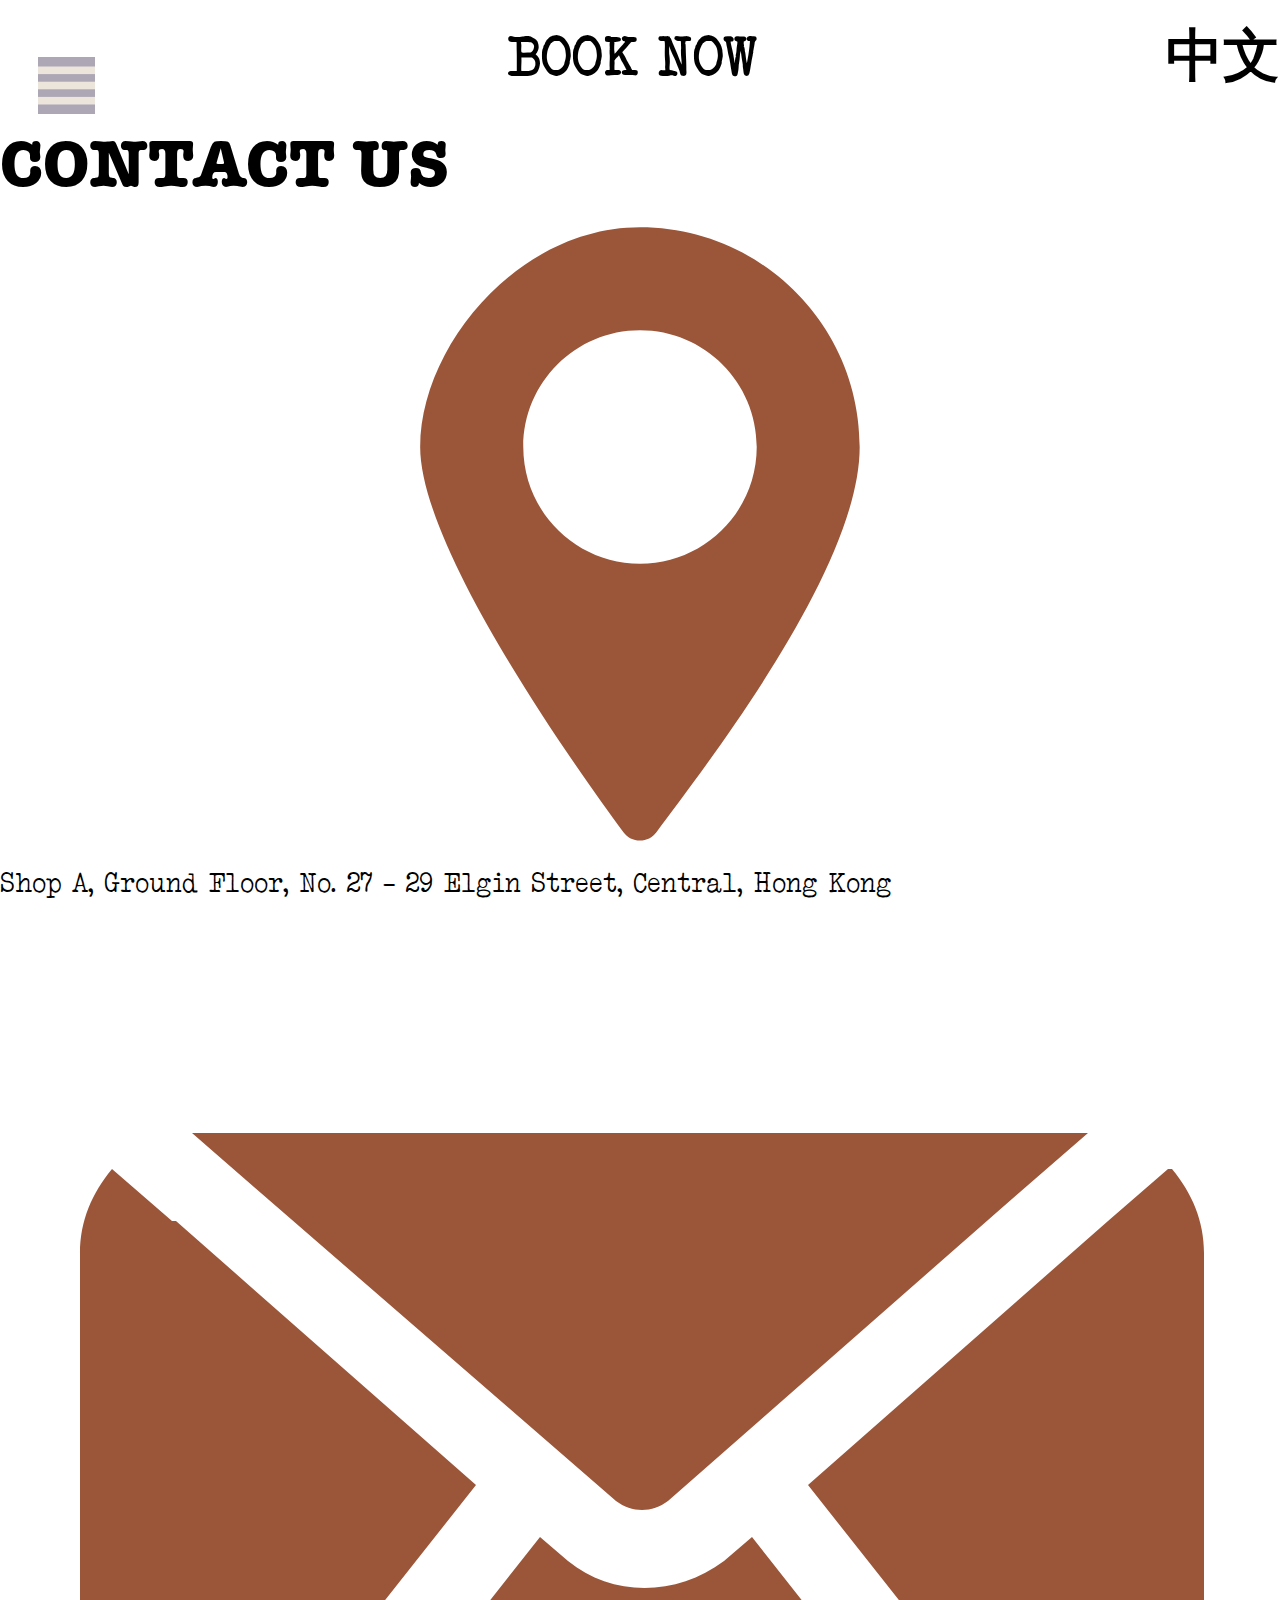
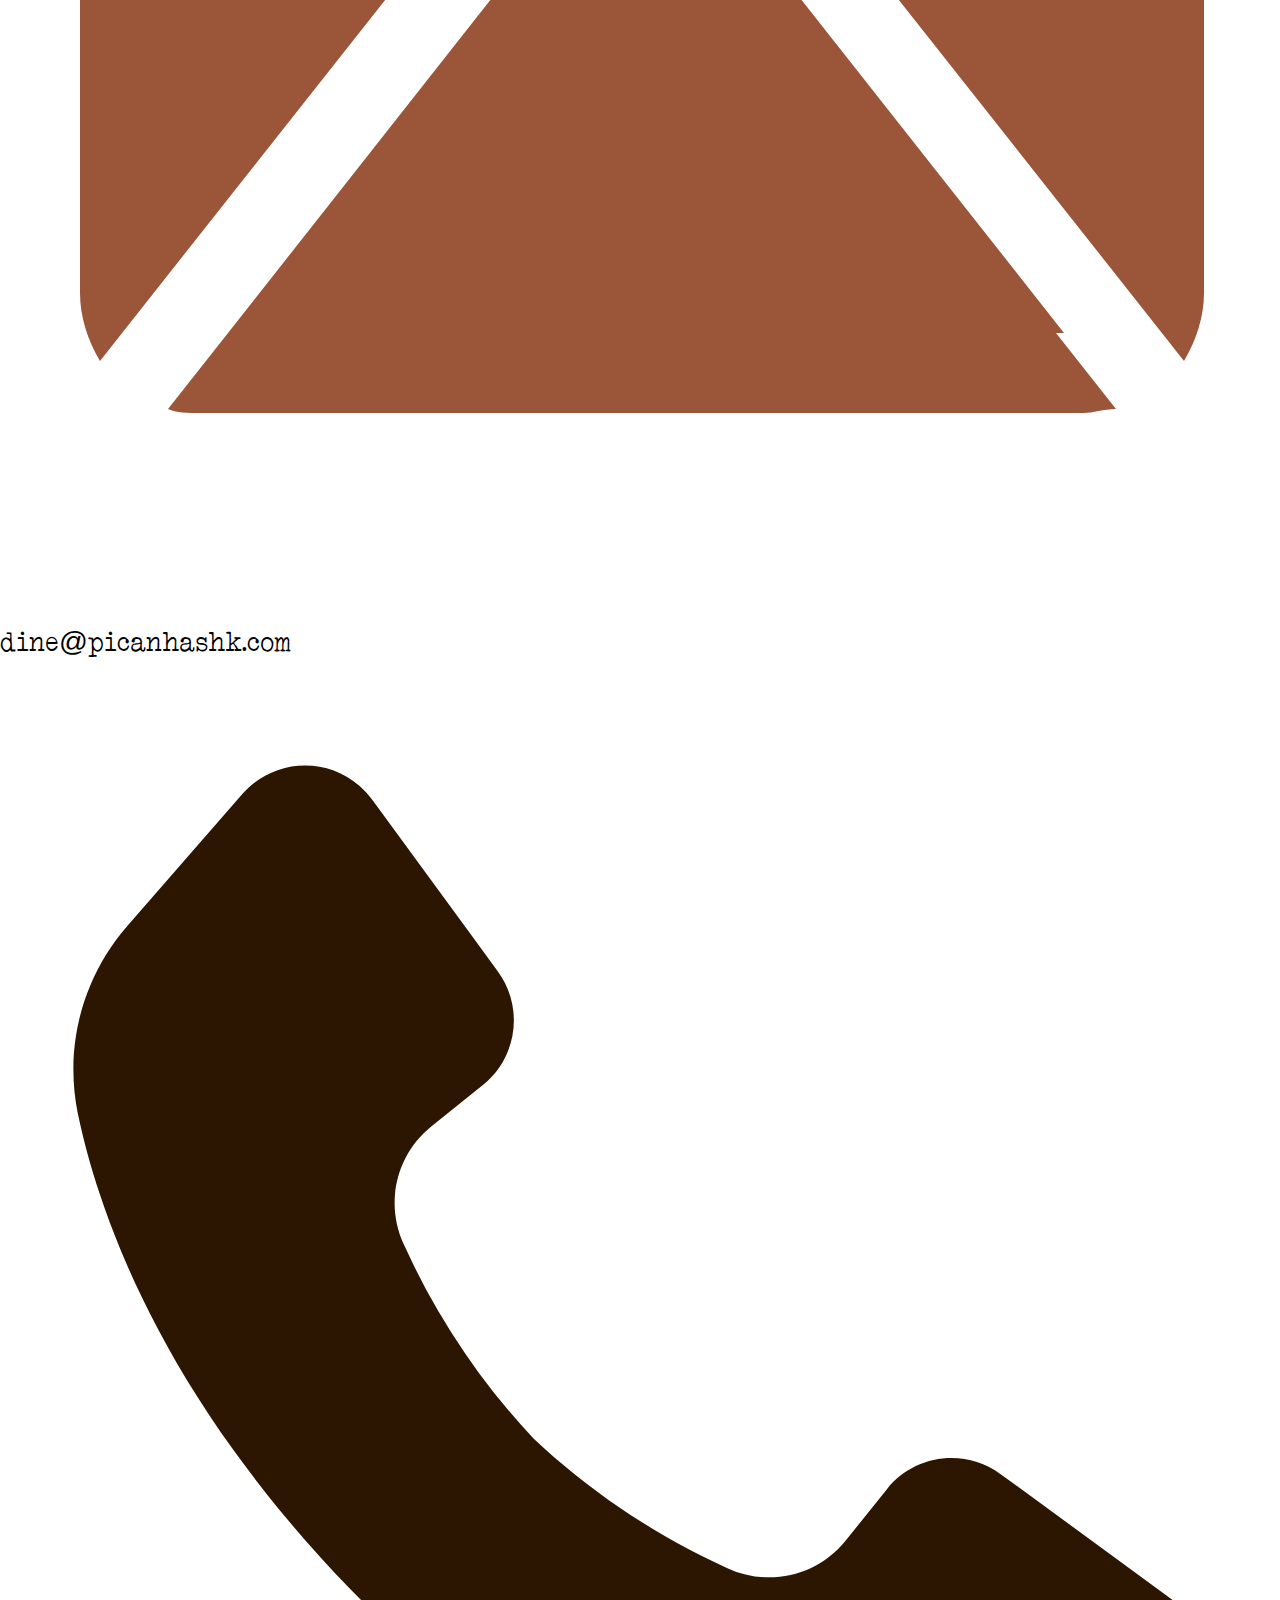
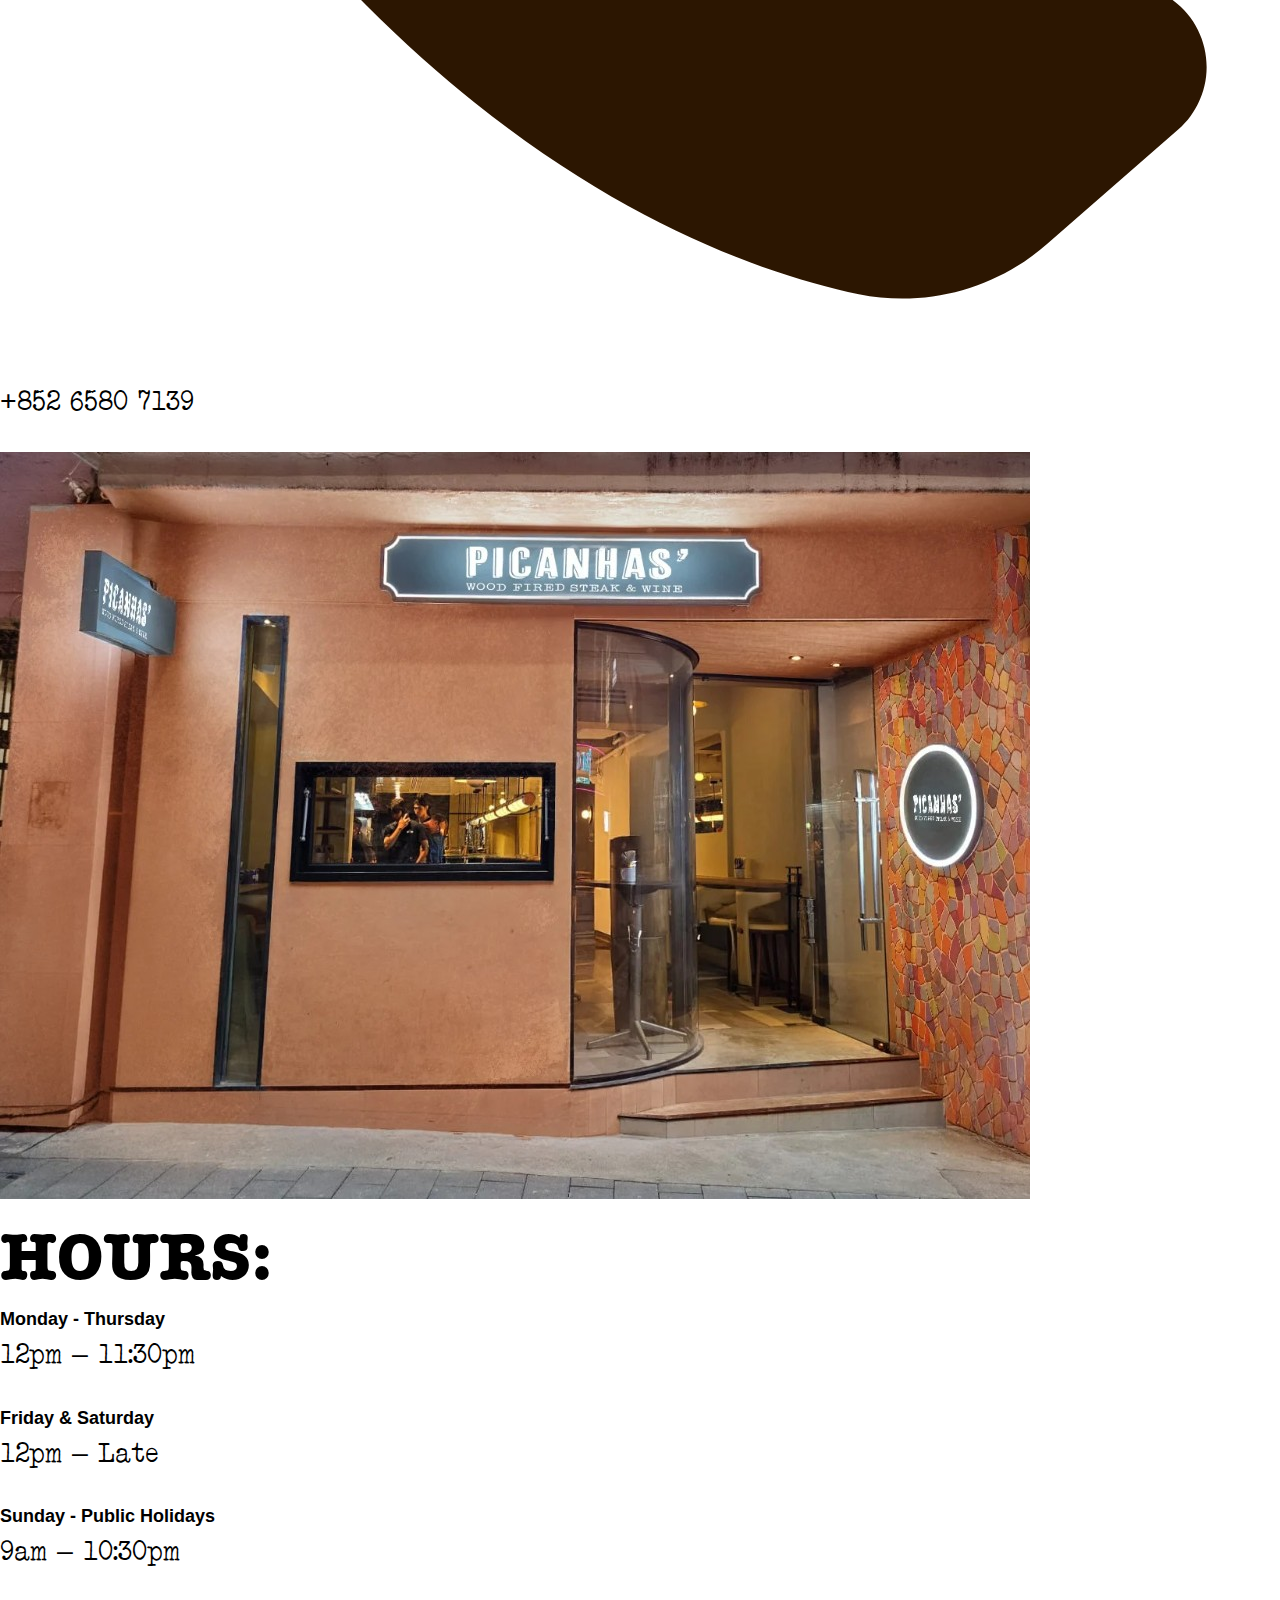
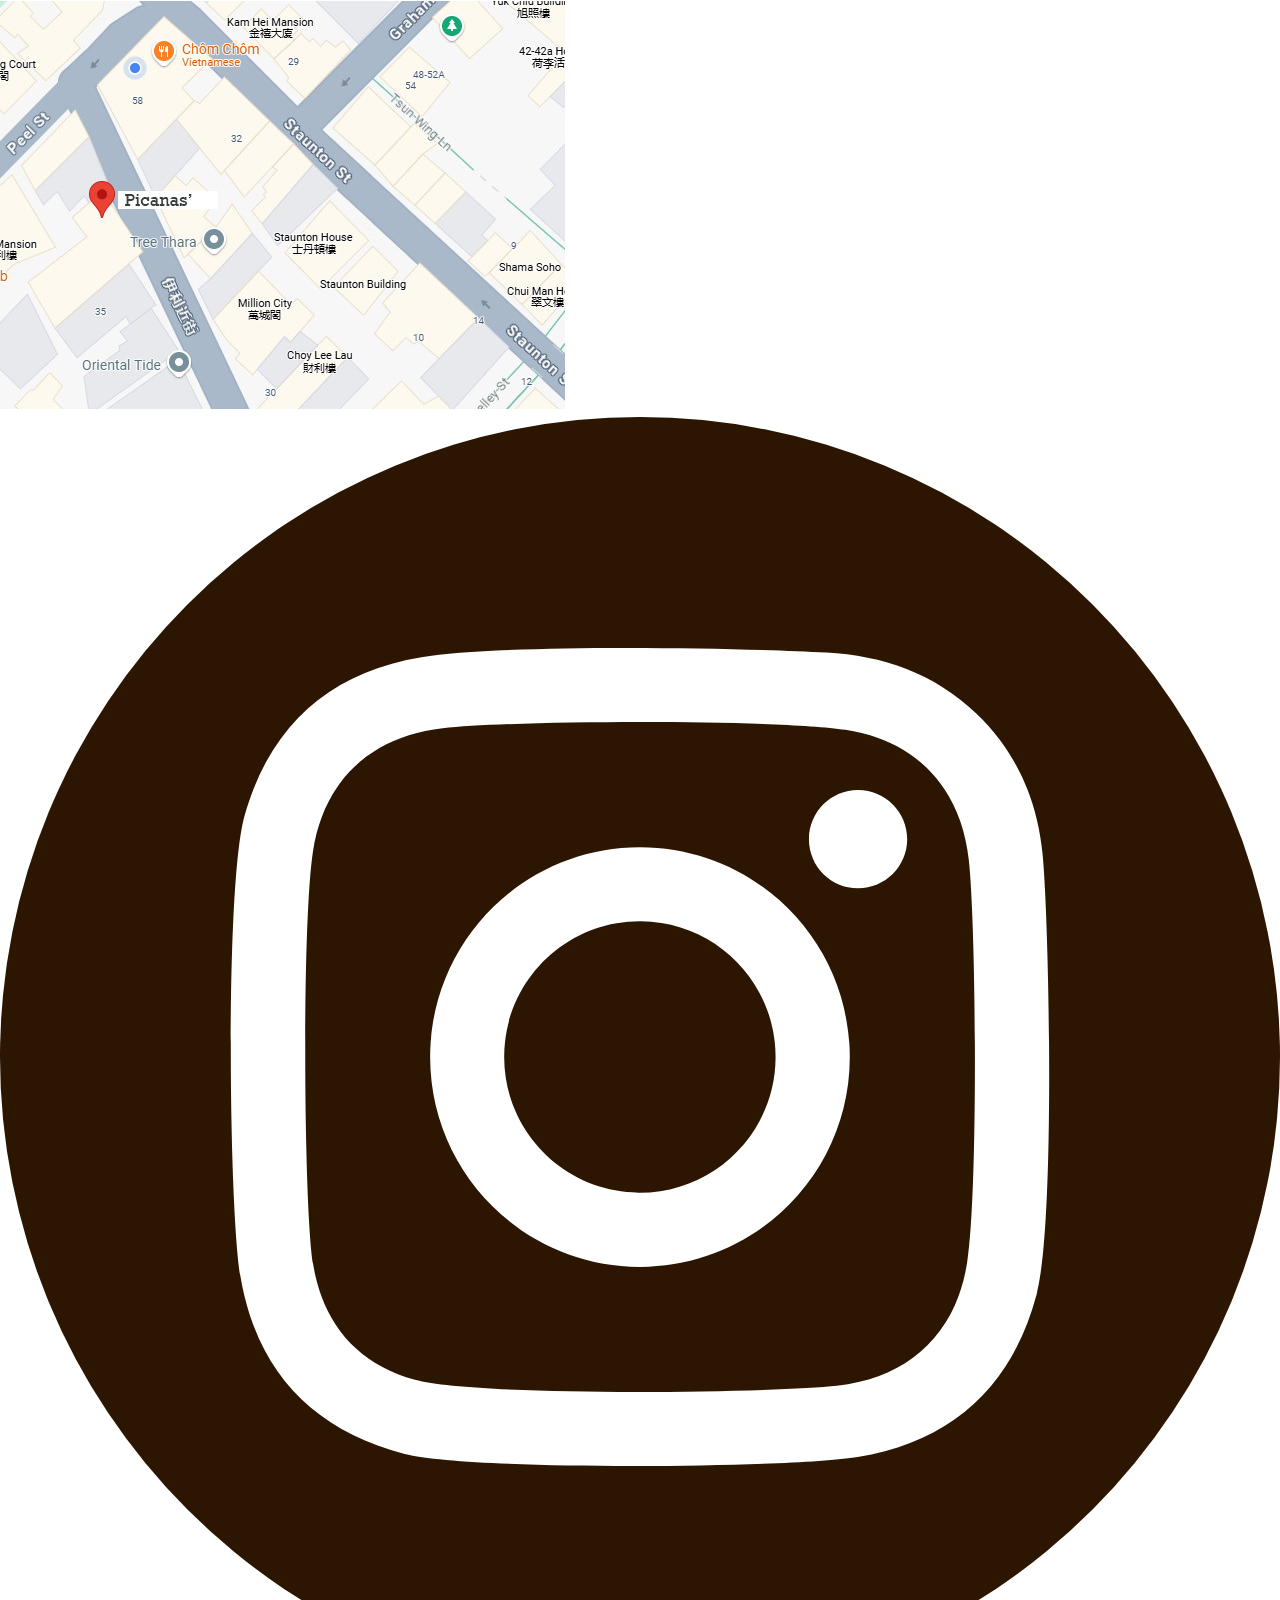
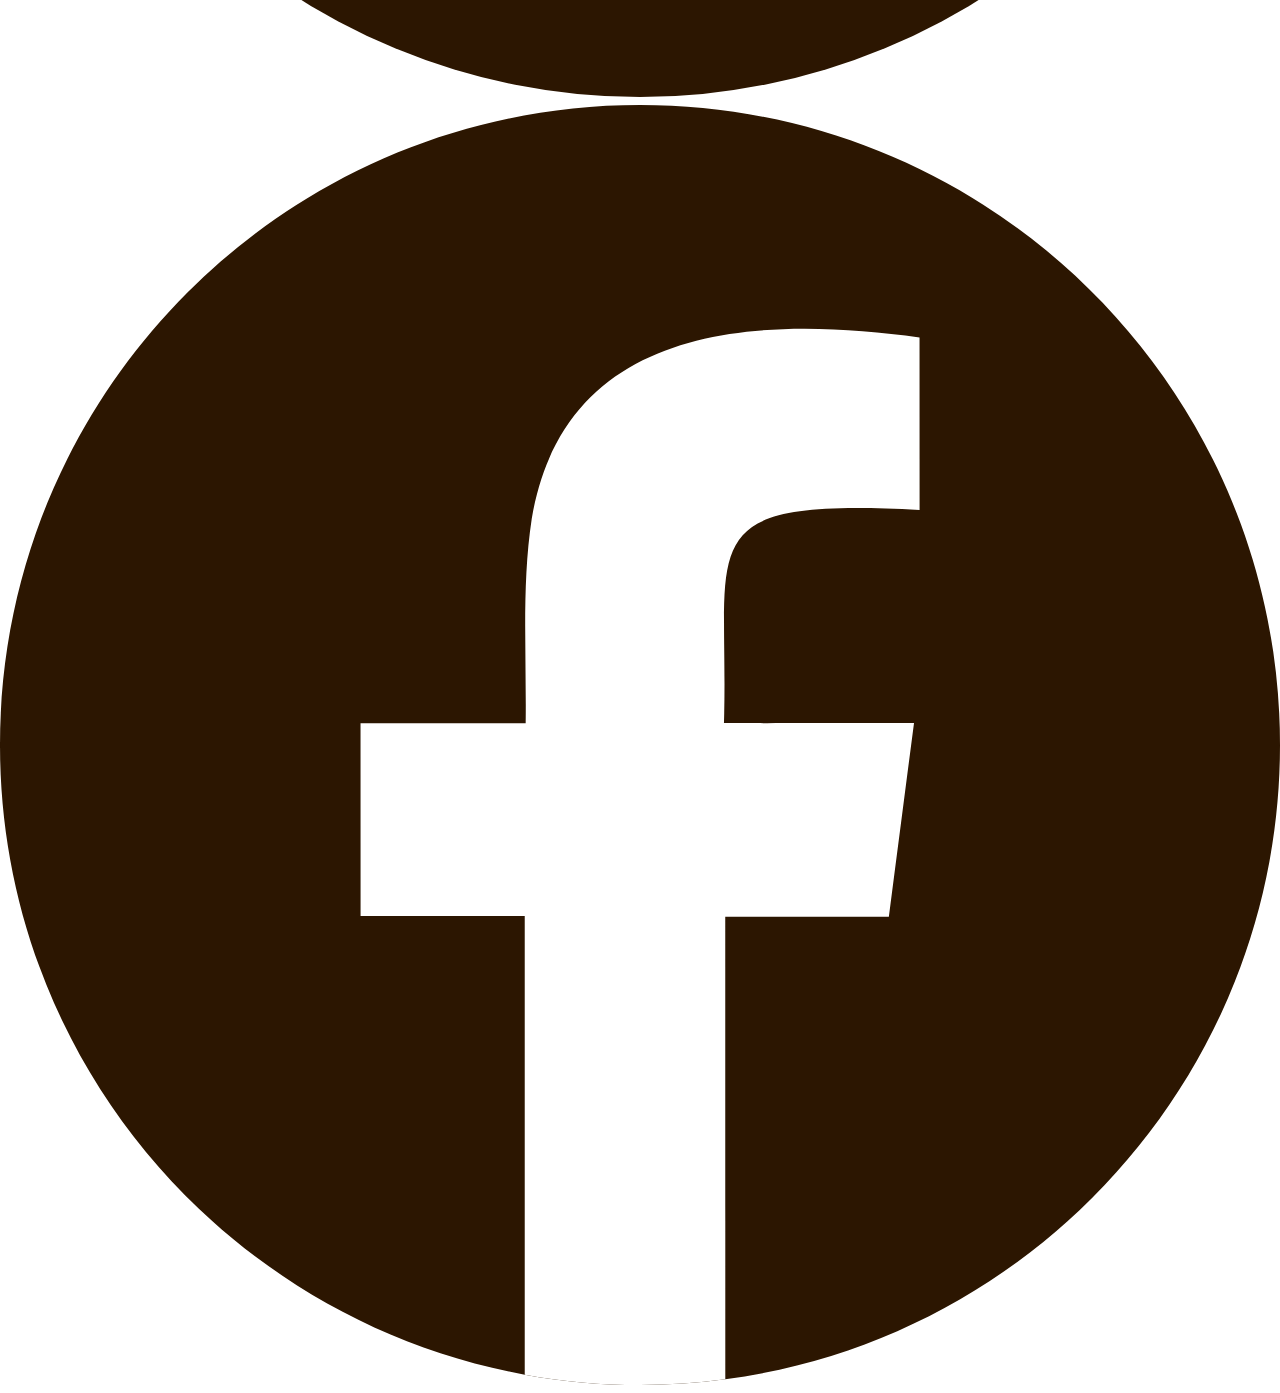
<file: contact_us.html>
<!DOCTYPE html>
<html lang="en">
	<head>
		<meta charset="UTF-8" />
		<meta name="viewport" content="width=device-width, initial-scale=1.0" />
		<title>PicanhasHK</title>
		<link rel="stylesheet" href="reset.css" />
		<link rel="stylesheet" href="dropdown.css" />
		<link rel="stylesheet" href="index.css" />
	</head>

	<body class="background-brown">
		<main>
			<header>
				<article class="dropdown-container">
					<div class="dropdown" id="dropdown">
						<div class="hamburger" id="hamburger">
							<svg xmlns="http://www.w3.org/2000/svg" width="100%" height="100%" viewBox="0 0 30 20">
								<rect width="30" height="4" fill="#ece5db" />
								<rect y="8" width="30" height="4" fill="#ece5db" />
								<rect y="16" width="30" height="4" fill="#ece5db" />
							</svg>
						</div>

						<div class="cross" id="cross">
							<svg xmlns="http://www.w3.org/2000/svg" width="100%" height="100%" viewBox="0 0 30 30">
								<line x1="5" y1="5" x2="25" y2="25" stroke="#ece5db" stroke-width="4" />
								<line x1="25" y1="5" x2="5" y2="25" stroke="#ece5db" stroke-width="4" />
							</svg>
						</div>
					</div>

					<div class="dropdown-title" id="dropdown-title">
						<a href="https://book.bistrochat.com/picanhas">
							<h2 data-localize="book_now_main">BOOK NOW</h2>
						</a>
					</div>

					<div>
						<div class="lang-icon">
							<div id="toggle" class="lang-toggle">
								<h2><span id="langSelector"> 中文 </span></h2>
							</div>
						</div>
					</div>
				</article>

				<nav class="dropdown-content dropdown-colour background-brown-two" id="dropdown-content">
					<div>
						<a href="index.html"><h4 data-localize="home">HOME</h4></a>
					</div>
					<div>
						<a href="about_us.html"><h4 data-localize="about_us">ABOUT US</h4></a>
					</div>
					<div>
						<a href="promotions.html"><h4 data-localize="promotions">PROMOTIONS</h4></a>
					</div>
					<div>
						<a href="menu.html"><h4 data-localize="menu">MENU</h4></a>
					</div>
					<div>
						<a href="gallery.html"><h4 data-localize="gallery">GALLERY</h4></a>
					</div>
					<div>
						<a href="https://book.bistrochat.com/picanhas"><h4 data-localize="book_now">BOOK NOW</h4></a>
					</div>

					<!-- <div>
						<a href="reviews.html"><h4 data-localize="reviews">REVIEWS</h4></a>
					</div> -->
				</nav>
			</header>

			<script src="/scripts/dropdown.js"></script>
			<script src="/scripts/setVh.js"></script>
			<script src="/scripts/localisation.js"></script>

			<div class="main-content">
				<div class="contacts_container">
					<div class="contacts">
						<h1 data-localize="contact_us">CONTACT US</h1>

						<div class="icon-text">
							<div class="icon ex">
								<img src="images/map pin.svg" />
							</div>
							<div>
								<p>Shop A, Ground Floor, No. 27 - 29 Elgin Street, Central, Hong Kong</p>
							</div>
						</div>

						<div class="icon-text">
							<div class="icon">
								<img src="images/e-mail.svg" />
							</div>
							<div>
								<p>dine@picanhashk.com</p>
							</div>
						</div>

						<div class="icon-text">
							<div class="icon">
								<img src="images/phone.svg" />
							</div>
							<div>
								<p>+852 6580 7139</p>
							</div>
						</div>
					</div>
					<div class="contacts_image">
						<img src="images/shop.jpg" />
					</div>
				</div>

				<div class="hours_container">
					<div class="hours">
						<h1 data-localize="hours">HOURS:</h1>
						<div>
							<h4 data-localize="days_1">Monday - Thursday</h4>

							<p data-localize="hours_1">12pm – 11:30pm</p>
						</div>

						<div>
							<h4 data-localize="days_2">Friday & Saturday</h4>

							<p data-localize="hours_2">12pm – Late</p>
						</div>

						<div>
							<h4 data-localize="days_3">Sunday - Public Holidays</h4>

							<p data-localize="hours_3">9am – 10:30pm</p>
						</div>
					</div>

					<div class="hours-maps">
						<a
							target="_blank"
							href="https://www.google.com/maps/place/Flat+Iron+Burger/@22.2819526,114.1520479,19.5z/data=!4m10!1m2!2m1!1sflatiron!3m6!1s0x340401006774e6c9:0xcac1b7f56003ac34!8m2!3d22.2819713!4d114.1522263!15sCghmbGF0aXJvbloKIghmbGF0aXJvbpIBFGhhbWJ1cmdlcl9yZXN0YXVyYW504AEA!16s%2Fg%2F11vwkdsb9s?entry=ttu&g_ep=EgoyMDI1MDMxMi4wIKXMDSoASAFQAw%3D%3D"
						>
							<img src="images/map.jpg" />
						</a>
					</div>
				</div>

				<div class="socials">
					<div>
						<div class="icon">
							<a href="https://www.instagram.com/picanhas_hk/">
								<img src="images/Instagram icon.svg" />
							</a>
						</div>
					</div>

					<div>
						<div class="icon">
							<a href="https://www.facebook.com/Picanhashk/">
								<img src="images/Facebook Icon.svg" />
							</a>
						</div>
					</div>
				</div>
			</div>
		</main>
	</body>
</html>
</file>
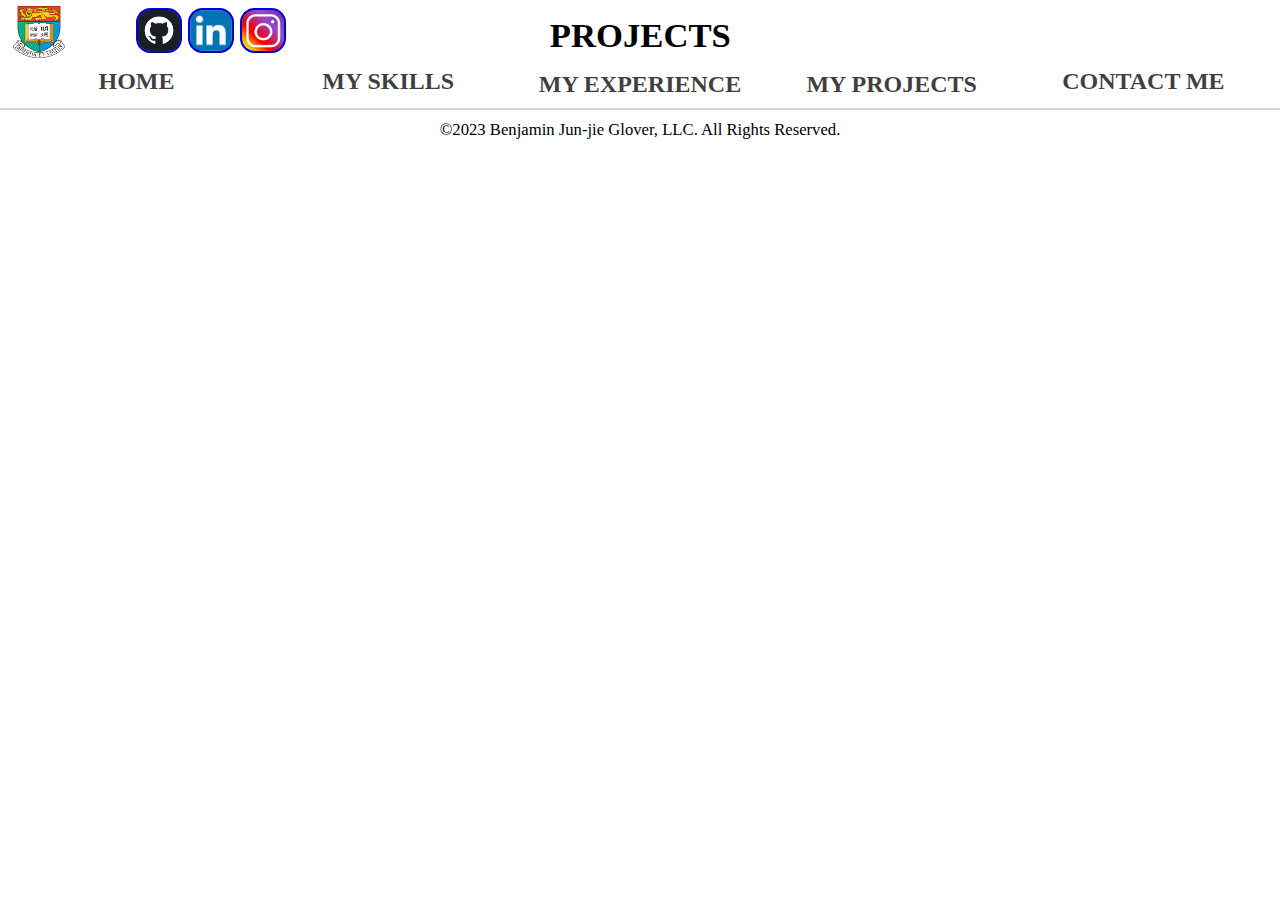
<file: ContactMe.html>
<!DOCTYPE html>

<html lang="en" xmlns="http://www.w3.org/1999/xhtml">
  <head>
    <meta charset="utf-8" />
    <title>Benjamin Jun-jie Glover</title>
    <link rel="stylesheet" type="text/css" href="styleSheet1.css" />
  </head>

  <body>
    <!--MAIN-->
    <main>
      <!--TITLE CARD-->
      <div id="titleCardContainer">
        <header id="titleCard">
          <!--HKU LOGO-->
          <div id="hkuLogoContainer">
            <img src="images/HKU.png" id="hkuLogo" />
          </div>
          <!--MEDIA LINKS-->
          <div id="photoLinksWrapper">
            <a
              href="https://github.com/bobblet11"
              target="_blank"
              class="photoLinkContainerGithub"
            >
              <div>
                <img src="images/git-logo.png" class="photoLink" />
              </div>
            </a>
            <a
              href="https://www.linkedin.com/in/ben-glover-8321a627a/"
              target="_blank"
              class="photoLinkContainerLinkedin"
            >
              <div>
                <img src="images/Linkedin-logo.png" class="photoLink" />
              </div>
            </a>
            <a
              href="https://www.instagram.com/ben_glover__/"
              target="_blank"
              class="photoLinkContainerInstagram"
            >
              <div>
                <img src="images/Insta-logo.png" class="photoLink" />
              </div>
            </a>
          </div>
          <!--TITLE-->
          <div id="titleContainer">
            <h1 id="title">PROJECTS</h1>
          </div>
          <!--CLOCK-->
          <div id="clockContainer">
            <div id="clock"></div>
          </div>
        </header>

        <!--PAGE NAVIGATION-->
        <nav id="mainNavigator">
          <!--TO HOME-->
          <div class="navComponent">
            <div class="navText">
              <a href="index.html">
                <strong>HOME</strong>
              </a>
            </div>
          </div>
          <!--TO SKILLS-->
          <div class="navComponent">
            <div class="navText">
              <a href="Skills.html">
                <strong>MY SKILLS</strong>
              </a>
            </div>
          </div>
          <!--TO EXPERIENCE-->
          <div class="navComponent">
            <div class="dropdown navText">
              <button class="dropbtn navText">
                <strong>MY EXPERIENCE</strong>
              </button>
              <div class="dropdown-content red">
                <a href="ArchiWork.html"
                  ><strong>Architectural Experience</strong></a
                >
                <a href="CulinWork.html"
                  ><strong>Culinary Experience</strong></a
                >
              </div>
            </div>
          </div>
          <!--TO PROJECTS-->
          <div class="navComponent">
            <div class="dropdown navText">
              <button class="dropbtn navText">
                <strong>MY PROJECTS</strong>
              </button>
              <div class="dropdown-content red">
                <a href="Pacman.html"><strong>Pacman</strong></a>
                <a href="ChatApp.html"><strong>Chat App</strong></a>
                <a href="Online-Tic-Tac-Toe.html"
                  ><strong>Online Tic Tac Toe</strong></a
                >
                <a href="Pong.html"><strong>Pong OpenGL</strong></a>
              </div>
            </div>
          </div>
          <!--TO CONTACT INFORMATION-->
          <div class="navComponent">
            <div class="navText">
              <a href="ContactMe.html">
                <strong>CONTACT ME</strong>
              </a>
            </div>
          </div>
        </nav>
      </div>

      <footer>
        <div>
          <small>
            ©2023 Benjamin Jun-jie Glover, LLC. All Rights Reserved.
          </small>
        </div>
      </footer>
    </main>

    <script src="Script1.js"></script>
    <script src="Script2.js"></script>
  </body>
</html>
</file>
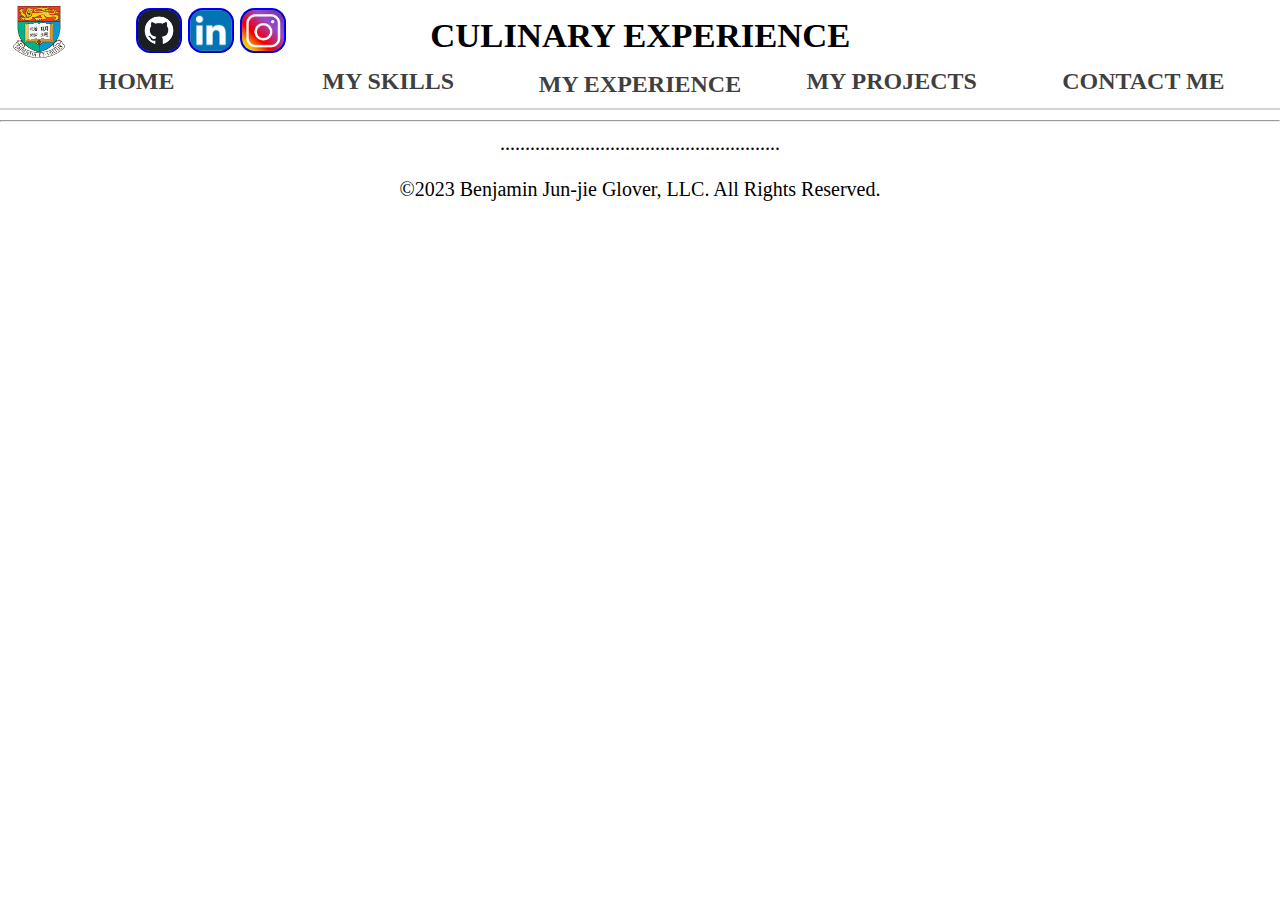
<file: CulinWork.html>
﻿<!DOCTYPE html>

<html lang="en" xmlns="http://www.w3.org/1999/xhtml">
<head>
    <meta charset="utf-8" />
    <title>Benjamin Jun-jie Glover</title>
    <link rel="stylesheet" type="text/css" href="styleSheet1.css">
</head>


<body>
    <!--MAIN-->
    <main>
        <!--TITLE CARD-->
        <div id="titleCardContainer">
            <header id="titleCard">
                <!--HKU LOGO-->
                <div id="hkuLogoContainer">
                    <img src="images/HKU.png" id="hkuLogo" />
                </div>
                <!--MEDIA LINKS-->
                <div id="photoLinksWrapper">
                    <a href="https://github.com/bobblet11" target="_blank" class="photoLinkContainerGithub">
                        <div>
                            <img src="images/git-logo.png" class="photoLink">
                        </div>
                    </a>
                    <a href="https://www.linkedin.com/in/ben-glover-8321a627a/" target="_blank" class="photoLinkContainerLinkedin">
                        <div>
                            <img src="images/Linkedin-logo.png" class="photoLink">
                        </div>
                    </a>
                    <a href="https://www.instagram.com/ben_glover__/" target="_blank" class="photoLinkContainerInstagram">
                        <div>
                            <img src="images/Insta-logo.png" class="photoLink">
                        </div>
                    </a>
                </div>
                <!--TITLE-->
                <div id="titleContainer">
                    <h1 id="title">
                        CULINARY EXPERIENCE
                    </h1>
                </div>
                <!--CLOCK-->
                <div id="clockContainer">
                    <div id="clock">

                    </div>
                </div>
            </header>


            <!--PAGE NAVIGATION-->
            <nav id="mainNavigator">
                <!--TO HOME-->
                <div class="navComponent">
                    <div class="navText">
                        <a href="index.html">
                            <strong>HOME</strong>
                        </a>
                    </div>
                </div>
                <!--TO SKILLS-->
                <div class="navComponent">
                    <div class="navText">
                        <a href="Skills.html">
                            <strong>MY SKILLS</strong>
                        </a>
                    </div>
                </div>
                <!--TO EXPERIENCE-->
                <div class="navComponent">

                    <div class="dropdown navText">
                        <button class="dropbtn navText"><strong>MY EXPERIENCE</strong></button>
                        <div class="dropdown-content red">
                            <a href="ArchiWork.html"><strong>Architectural Experience</strong></a>
                            <a href="#"><strong>Culinary Experience</strong></a>
                            <a href="#"><strong>Tech Experience</strong></a>
                        </div>



                    </div>
                </div>
                <!--TO PROJECTS-->
                <div class="navComponent">
                    <div class="navText">
                        <a href="#PROJECTS">
                            <strong>MY PROJECTS</strong>
                        </a>
                    </div>
                </div>
                <!--TO CONTACT INFORMATION-->
                <div class="navComponent">
                    <div class="navText">
                        <a href="#CONTACT">
                            <strong>CONTACT ME</strong>
                        </a>
                    </div>
                </div>
            </nav>
        </div>

        <footer>
            <hr>
            <div>
                ........................................................
            </div>
            <br>
            <div>
                ©2023 Benjamin Jun-jie Glover, LLC. All Rights Reserved.
            </div>
        </footer>

    </main>

    <script src="Script1.js"></script>

</body>
</html>
</file>
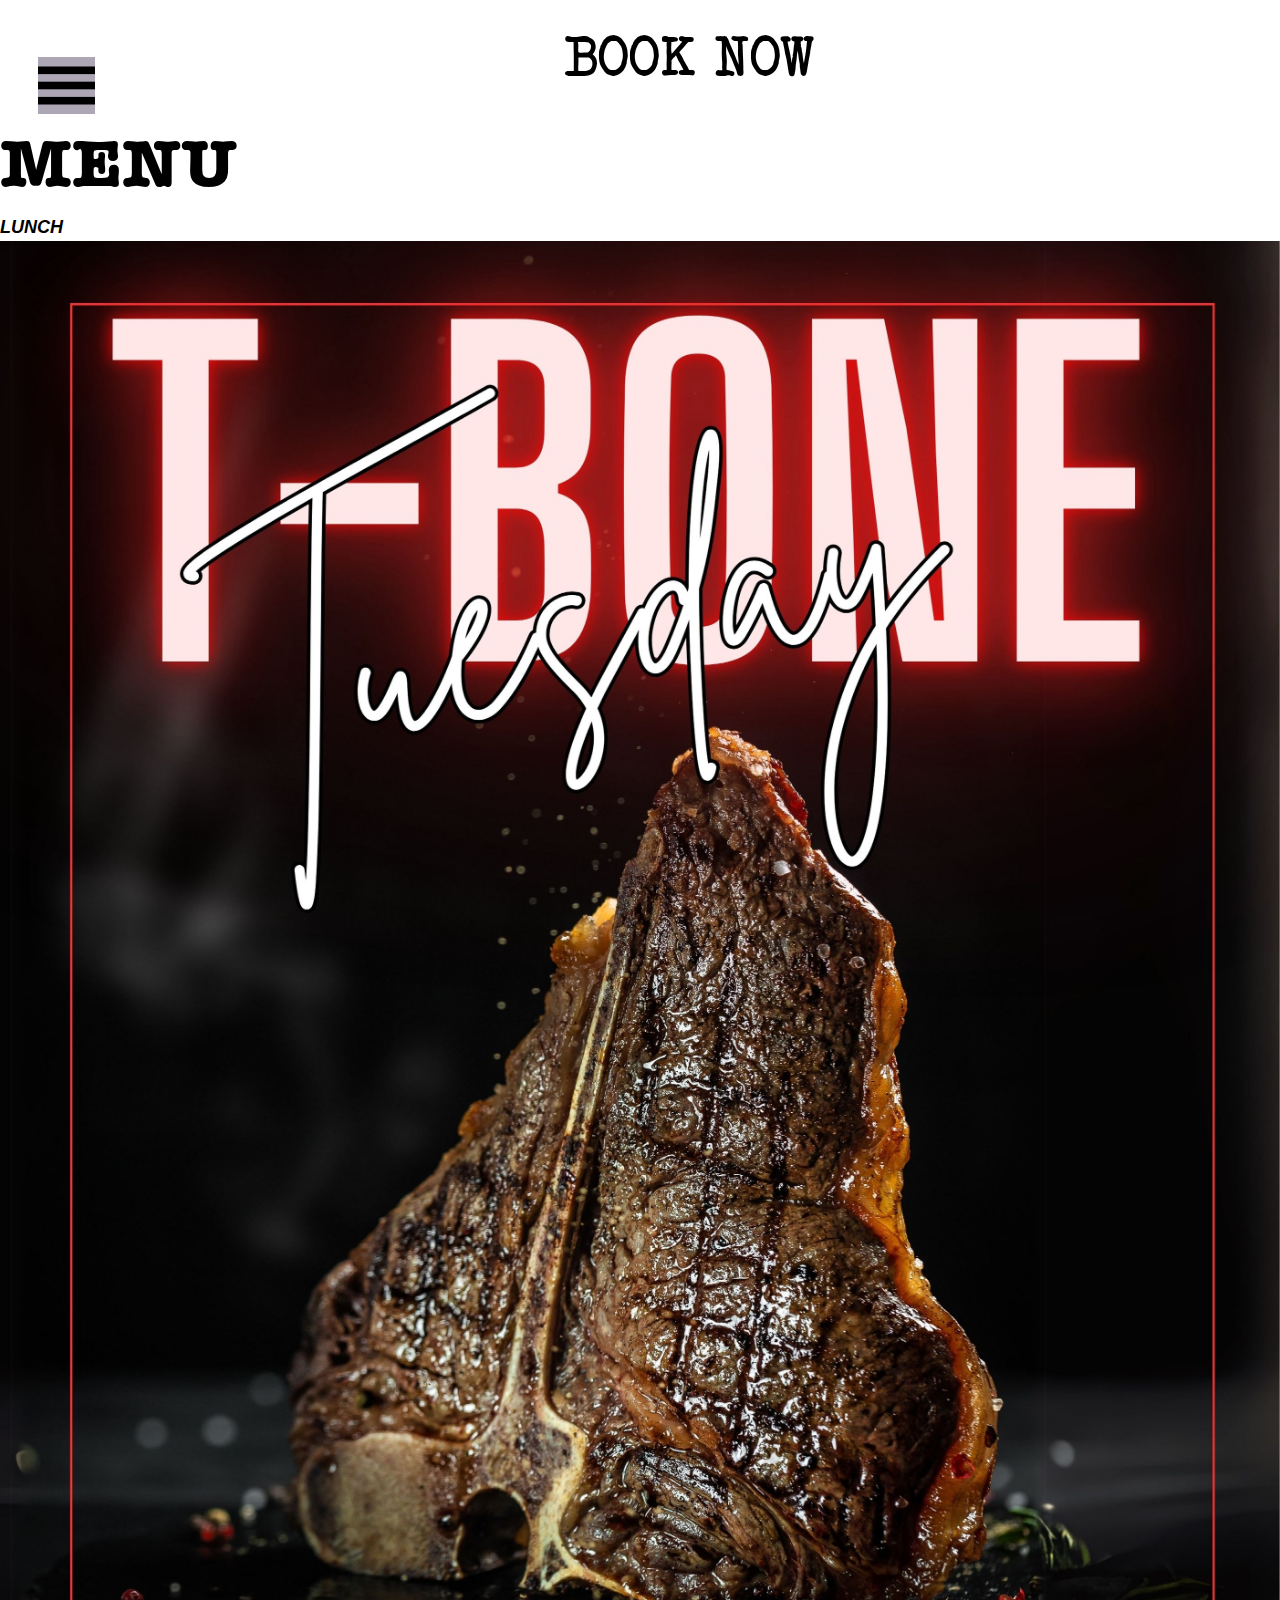
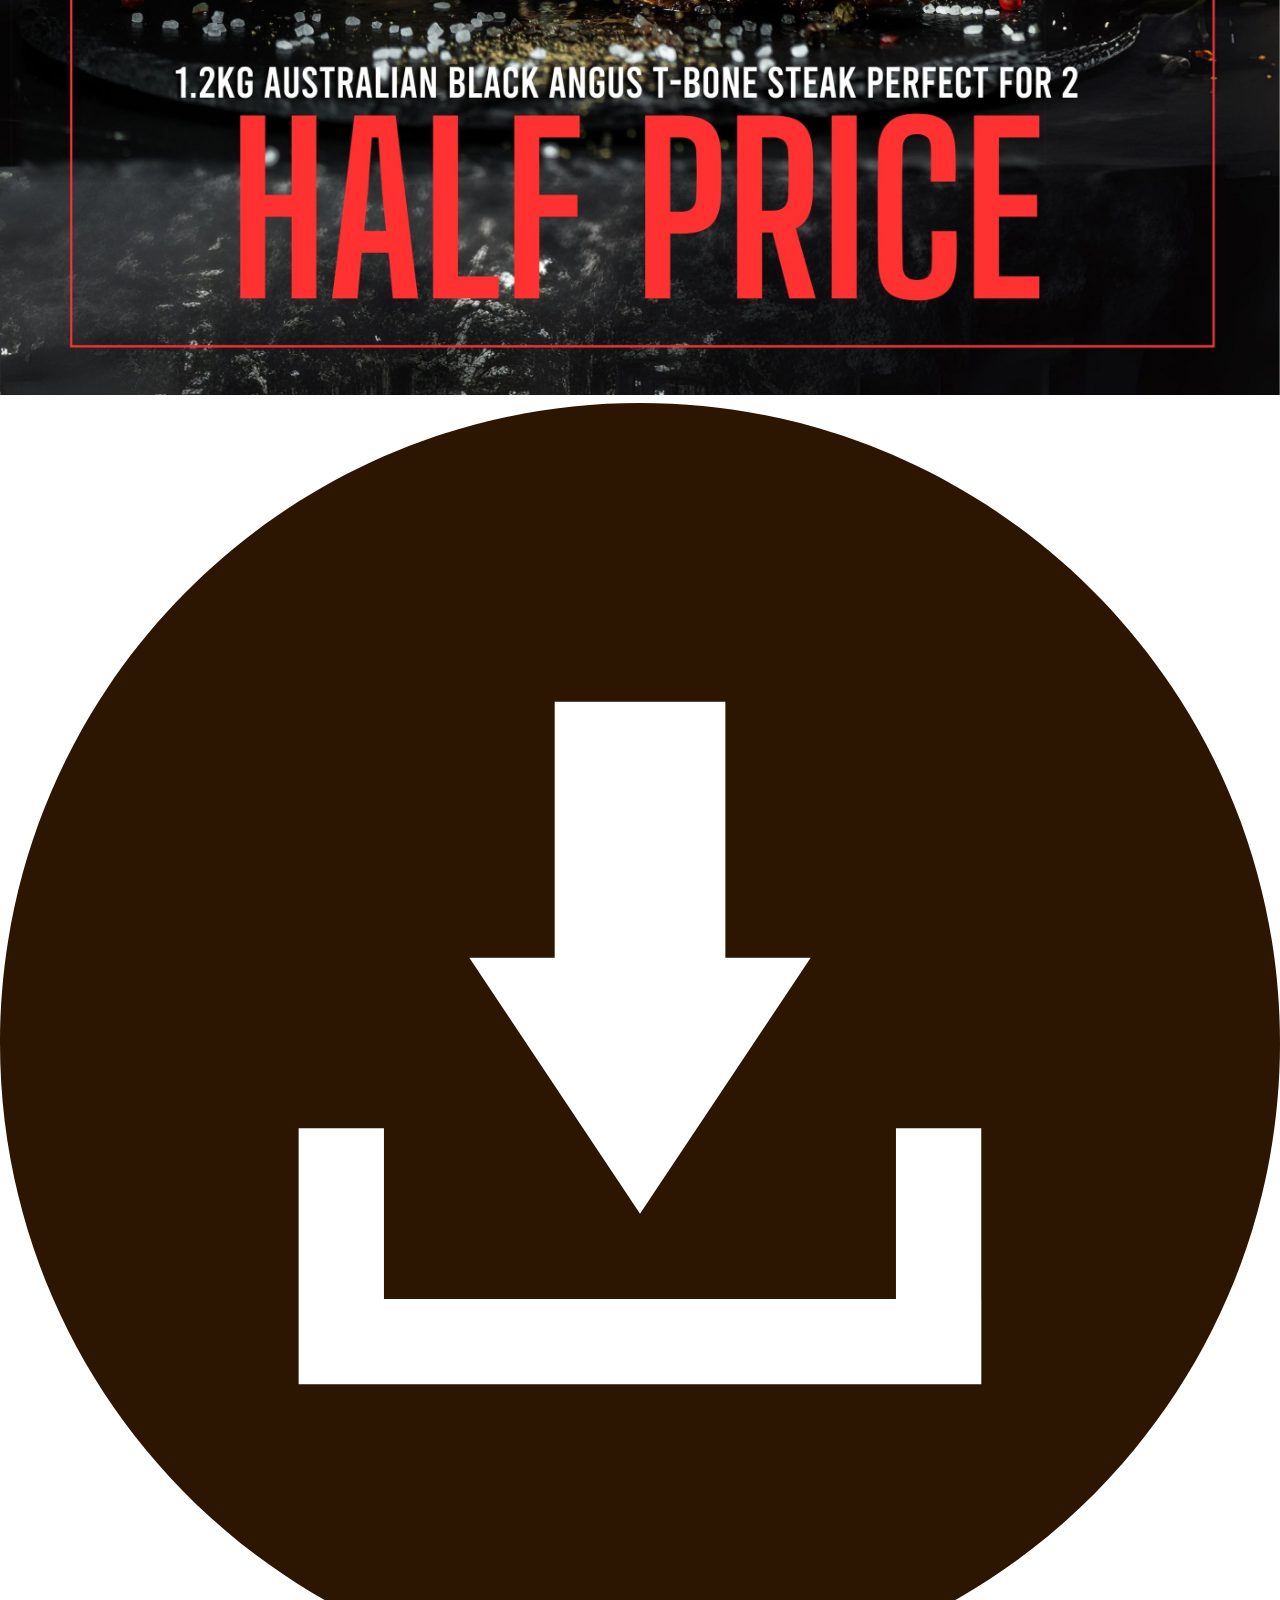
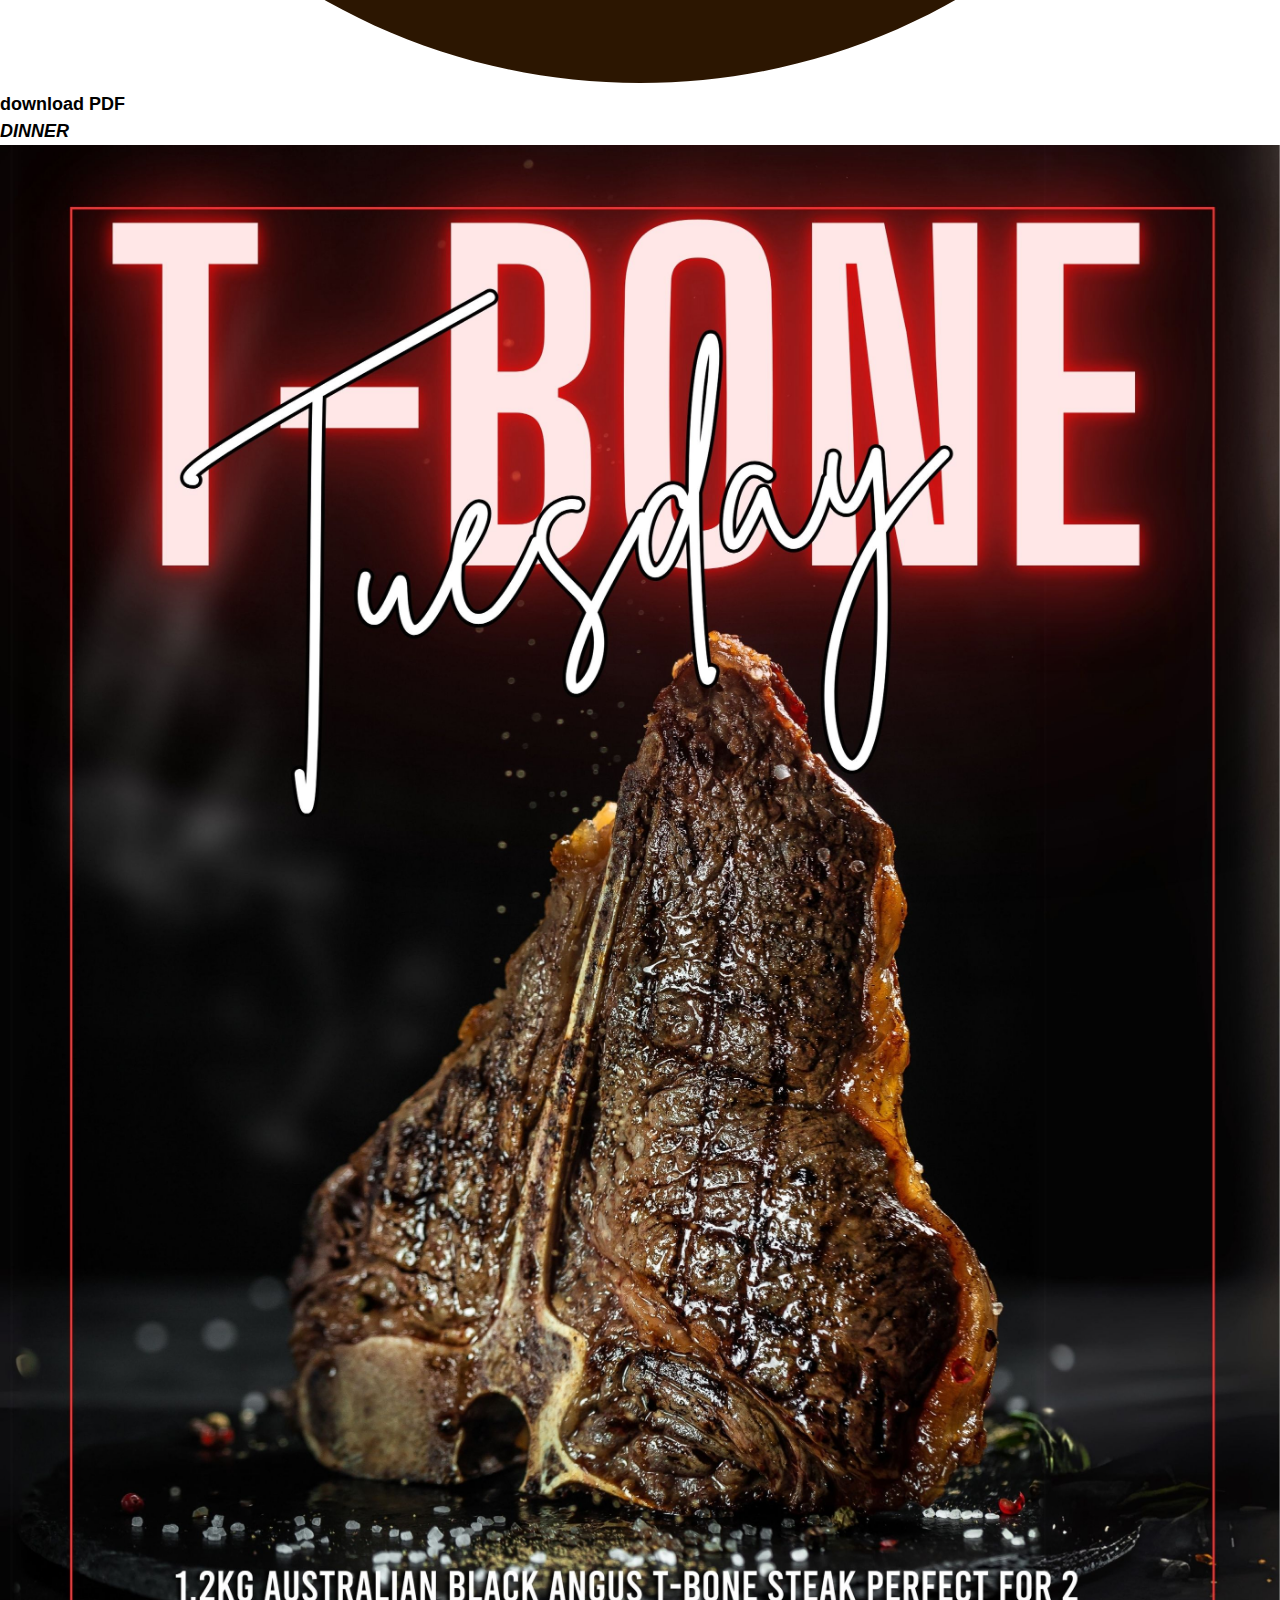
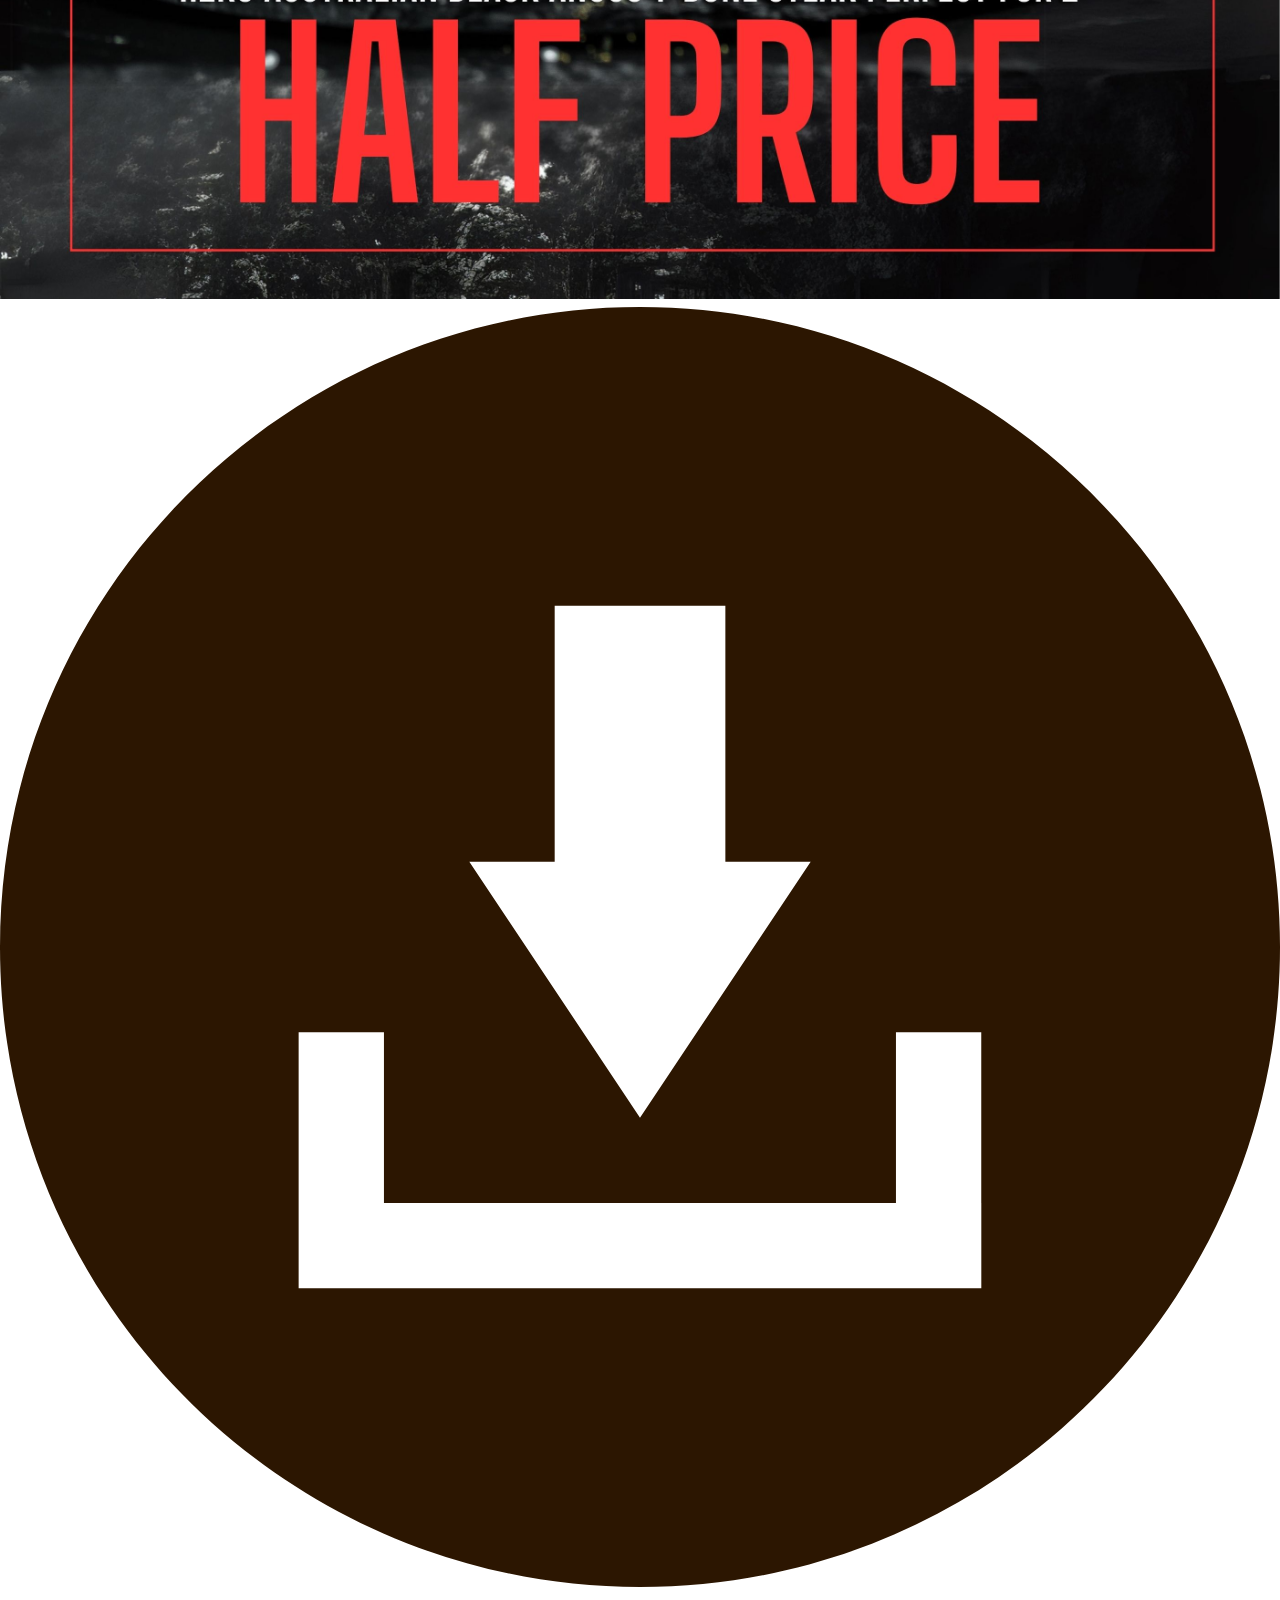
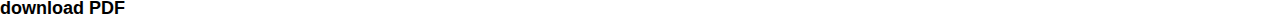
<file: menu.html>
<!DOCTYPE html>
<html lang="en">
        <head>
                <meta charset="UTF-8" />
                <meta
                        name="viewport"
                        content="width=device-width, initial-scale=1.0"
                />
                <title>Picana's</title>
                <link rel="stylesheet" href="reset.css" />
                <link rel="stylesheet" href="dropdown.css" />
                <link rel="stylesheet" href="index.css" />
        </head>

        <body class="background-brown">
                <main>
                        <header>
                                <article class="dropdown-container">
                                        <div class="dropdown" id="dropdown">
                                                <div
                                                        class="hamburger"
                                                        id="hamburger"
                                                >
                                                        <svg
                                                                xmlns="http://www.w3.org/2000/svg"
                                                                width="100%"
                                                                height="100%"
                                                                viewBox="0 0 30 20"
                                                        >
                                                                <rect
                                                                        width="30"
                                                                        height="4"
                                                                        fill="black"
                                                                />
                                                                <rect
                                                                        y="8"
                                                                        width="30"
                                                                        height="4"
                                                                        fill="black"
                                                                />
                                                                <rect
                                                                        y="16"
                                                                        width="30"
                                                                        height="4"
                                                                        fill="black"
                                                                />
                                                        </svg>
                                                </div>

                                                <div class="cross" id="cross">
                                                        <svg
                                                                xmlns="http://www.w3.org/2000/svg"
                                                                width="100%"
                                                                height="100%"
                                                                viewBox="0 0 30 30"
                                                        >
                                                                <line
                                                                        x1="5"
                                                                        y1="5"
                                                                        x2="25"
                                                                        y2="25"
                                                                        stroke="black"
                                                                        stroke-width="4"
                                                                />
                                                                <line
                                                                        x1="25"
                                                                        y1="5"
                                                                        x2="5"
                                                                        y2="25"
                                                                        stroke="black"
                                                                        stroke-width="4"
                                                                />
                                                        </svg>
                                                </div>
                                        </div>

                                        <div
                                                class="dropdown-title"
                                                id="dropdown-title"
                                        >
                                                <a href="booknow">
                                                        <h2>BOOK NOW</h2>
                                                </a>
                                        </div>

                                        <div></div>
                                </article>

                                <nav
                                        class="dropdown-content background-brown-two"
                                        id="dropdown-content"
                                >
                                        <div>
                                                <a href="index.html"
                                                        ><h4>HOME</h4></a
                                                >
                                        </div>
                                        <div>
                                                <a href="#"
                                                        ><h4>ABOUT US</h4></a
                                                >
                                        </div>

                                        <div>
                                                <a href="#"><h4>GALLERY</h4></a>
                                        </div>
                                        <div>
                                                <a href="#"
                                                        ><h4>BOOK NOW</h4></a
                                                >
                                        </div>
                                        <div>
                                                <a href="#"
                                                        ><h4>CONTACT US</h4></a
                                                >
                                        </div>
                                        <div>
                                                <a href="#"><h4>REVIEWS</h4></a>
                                        </div>
                                </nav>
                        </header>

                        <script src="dropdown.js"></script>

                        <div class="main-content">
                                <h1>MENU</h1>

                                <div>
                                        <div >
                                                <h4>
                                                        <em> LUNCH </em>
                                                </h4>
                                                <div class="carousell_img">
                                                        <img
                                                                src="images/T-Bone Tuesday.jpg"
                                                        />
                                                </div>
                                                <div
                                                        class="undertitle icon-text"
                                                >
                                                        <div class="icon">
                                                                <img
                                                                        src="images/Download.svg"
                                                                />
                                                        </div>
                                                        <div>
                                                                <a
                                                                        ><h4>
                                                                                download
                                                                                PDF
                                                                        </h4></a
                                                                >
                                                        </div>
                                                </div>
                                        </div>
                                        <div>
                                                <h4>
                                                        <em> DINNER </em>
                                                </h4>
                                                <div class="carousell_img">
                                                        <img
                                                                src="images/T-Bone Tuesday.jpg"
                                                        />
                                                </div>
                                                <div
                                                        class="undertitle icon-text"
                                                >
                                                        <div class="icon">
                                                                <img
                                                                        src="images/Download.svg"
                                                                />
                                                        </div>
                                                        <div>
                                                                <a
                                                                        ><h4>
                                                                                download
                                                                                PDF
                                                                        </h4></a
                                                                >
                                                        </div>
                                                </div>
                                        </div>
                                </div>
                        </div>
                </main>
        </body>
</html>
</file>
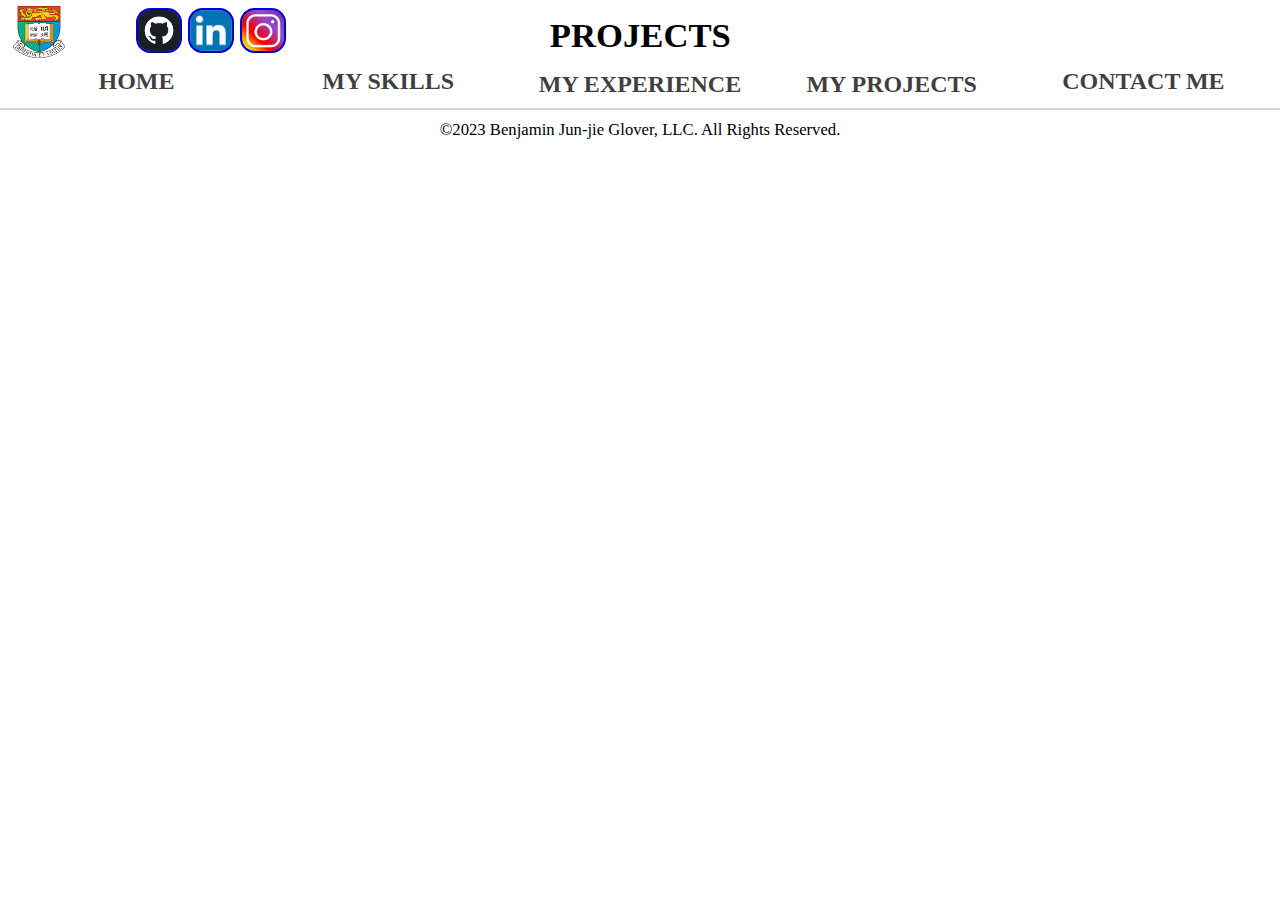
<file: Pacman.html>
﻿<!DOCTYPE html>

<html lang="en" xmlns="http://www.w3.org/1999/xhtml">
  <head>
    <meta charset="utf-8" />
    <title>Benjamin Jun-jie Glover</title>
    <link rel="stylesheet" type="text/css" href="styleSheet1.css" />
  </head>

  <body>
    <!--MAIN-->
    <main>
      <!--TITLE CARD-->
      <div id="titleCardContainer">
        <header id="titleCard">
          <!--HKU LOGO-->
          <div id="hkuLogoContainer">
            <img src="images/HKU.png" id="hkuLogo" />
          </div>
          <!--MEDIA LINKS-->
          <div id="photoLinksWrapper">
            <a
              href="https://github.com/bobblet11"
              target="_blank"
              class="photoLinkContainerGithub"
            >
              <div>
                <img src="images/git-logo.png" class="photoLink" />
              </div>
            </a>
            <a
              href="https://www.linkedin.com/in/ben-glover-8321a627a/"
              target="_blank"
              class="photoLinkContainerLinkedin"
            >
              <div>
                <img src="images/Linkedin-logo.png" class="photoLink" />
              </div>
            </a>
            <a
              href="https://www.instagram.com/ben_glover__/"
              target="_blank"
              class="photoLinkContainerInstagram"
            >
              <div>
                <img src="images/Insta-logo.png" class="photoLink" />
              </div>
            </a>
          </div>
          <!--TITLE-->
          <div id="titleContainer">
            <h1 id="title">PROJECTS</h1>
          </div>
          <!--CLOCK-->
          <div id="clockContainer">
            <div id="clock"></div>
          </div>
        </header>

        <!--PAGE NAVIGATION-->
        <nav id="mainNavigator">
          <!--TO HOME-->
          <div class="navComponent">
            <div class="navText">
              <a href="index.html">
                <strong>HOME</strong>
              </a>
            </div>
          </div>
          <!--TO SKILLS-->
          <div class="navComponent">
            <div class="navText">
              <a href="Skills.html">
                <strong>MY SKILLS</strong>
              </a>
            </div>
          </div>
          <!--TO EXPERIENCE-->
          <div class="navComponent">
            <div class="dropdown navText">
              <button class="dropbtn navText">
                <strong>MY EXPERIENCE</strong>
              </button>
              <div class="dropdown-content red">
                <a href="ArchiWork.html"
                  ><strong>Architectural Experience</strong></a
                >
                <a href="CulinWork.html"
                  ><strong>Culinary Experience</strong></a
                >
              </div>
            </div>
          </div>
          <!--TO PROJECTS-->
          <div class="navComponent">
            <div class="dropdown navText">
              <button class="dropbtn navText">
                <strong>MY PROJECTS</strong>
              </button>
              <div class="dropdown-content red">
                <a href="Pacman.html"><strong>Pacman</strong></a>
                <a href="ChatApp.html"><strong>Chat App</strong></a>
              </div>
            </div>
          </div>
          <!--TO CONTACT INFORMATION-->
          <div class="navComponent">
            <div class="navText">
              <a href="#CONTACT">
                <strong>CONTACT ME</strong>
              </a>
            </div>
          </div>
        </nav>
      </div>

      <footer>
        <div>
          <small>
            ©2023 Benjamin Jun-jie Glover, LLC. All Rights Reserved.
          </small>
        </div>
      </footer>
    </main>

    <script src="Script1.js"></script>
    <script src="Script2.js"></script>
  </body>
</html>
</file>
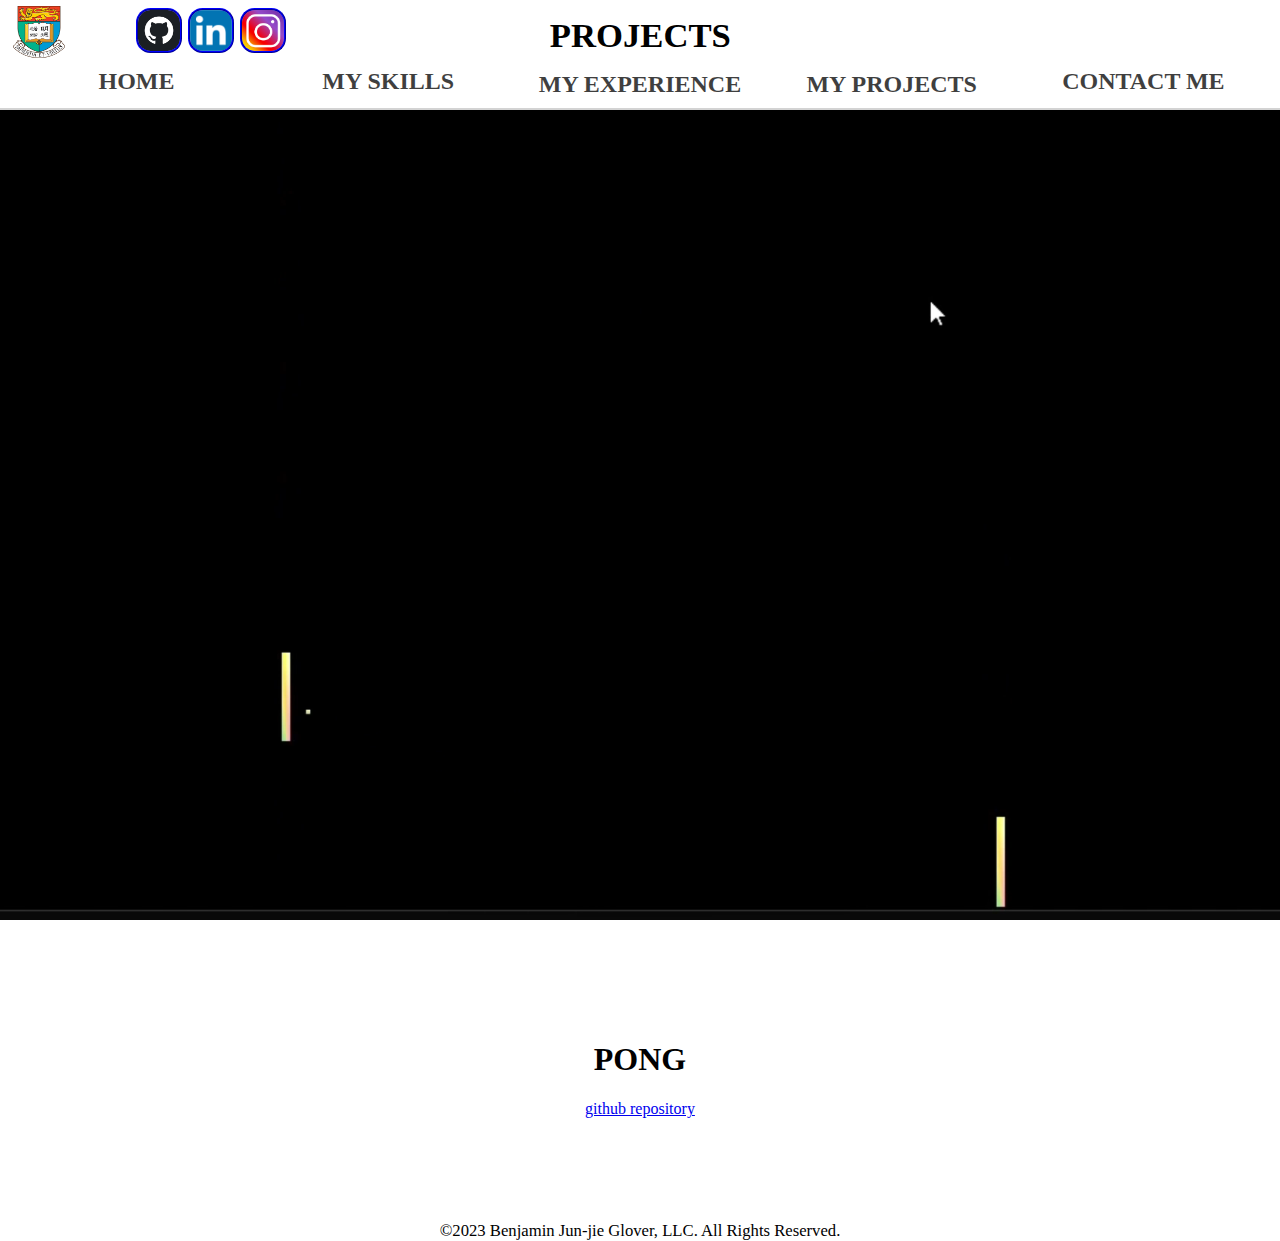
<file: Pong.html>
﻿<!DOCTYPE html>

<html lang="en" xmlns="http://www.w3.org/1999/xhtml">
  <head>
    <meta charset="utf-8" />
    <title>Benjamin Jun-jie Glover</title>
    <link rel="stylesheet" type="text/css" href="styleSheet1.css" />
  </head>

  <body>
    <!--MAIN-->
    <main>
      <!--TITLE CARD-->
      <div id="titleCardContainer">
        <header id="titleCard">
          <!--HKU LOGO-->
          <div id="hkuLogoContainer">
            <img src="images/HKU.png" id="hkuLogo" />
          </div>
          <!--MEDIA LINKS-->
          <div id="photoLinksWrapper">
            <a
              href="https://github.com/bobblet11"
              target="_blank"
              class="photoLinkContainerGithub"
            >
              <div>
                <img src="images/git-logo.png" class="photoLink" />
              </div>
            </a>
            <a
              href="https://www.linkedin.com/in/ben-glover-8321a627a/"
              target="_blank"
              class="photoLinkContainerLinkedin"
            >
              <div>
                <img src="images/Linkedin-logo.png" class="photoLink" />
              </div>
            </a>
            <a
              href="https://www.instagram.com/ben_glover__/"
              target="_blank"
              class="photoLinkContainerInstagram"
            >
              <div>
                <img src="images/Insta-logo.png" class="photoLink" />
              </div>
            </a>
          </div>
          <!--TITLE-->
          <div id="titleContainer">
            <h1 id="title">PROJECTS</h1>
          </div>
          <!--CLOCK-->
          <div id="clockContainer">
            <div id="clock"></div>
          </div>
        </header>

        <!--PAGE NAVIGATION-->
        <nav id="mainNavigator">
          <!--TO HOME-->
          <div class="navComponent">
            <div class="navText">
              <a href="index.html">
                <strong>HOME</strong>
              </a>
            </div>
          </div>
          <!--TO SKILLS-->
          <div class="navComponent">
            <div class="navText">
              <a href="Skills.html">
                <strong>MY SKILLS</strong>
              </a>
            </div>
          </div>
          <!--TO EXPERIENCE-->
          <div class="navComponent">
            <div class="dropdown navText">
              <button class="dropbtn navText">
                <strong>MY EXPERIENCE</strong>
              </button>
              <div class="dropdown-content red">
                <a href="ArchiWork.html"
                  ><strong>Architectural Experience</strong></a
                >
                <a href="CulinWork.html"
                  ><strong>Culinary Experience</strong></a
                >
              </div>
            </div>
          </div>
          <!--TO PROJECTS-->
          <div class="navComponent">
            <div class="dropdown navText">
              <button class="dropbtn navText">
                <strong>MY PROJECTS</strong>
              </button>
              <div class="dropdown-content red">
                <a href="Pacman.html"><strong>Pacman</strong></a>
                <a href="ChatApp.html"><strong>Chat App</strong></a>
                <a href="Online-Tic-Tac-Toe.html"
                  ><strong>Online Tic Tac Toe</strong></a
                >
                <a href="Pong.html"><strong>Pong OpenGL</strong></a>
              </div>
            </div>
          </div>
          <!--TO CONTACT INFORMATION-->
          <div class="navComponent">
            <div class="navText">
              <a href="#CONTACT">
                <strong>CONTACT ME</strong>
              </a>
            </div>
          </div>
        </nav>
      </div>

      <header>
        <div class="workExperienceVideo">
          <video
            class="headerVideoContainer"
            preload="auto"
            poster="videos\pong\poster.png"
            autoplay
            muted
            loop
          >
            <source src="videos\pong\showcase.mp4" type="video/mp4" />
          </video>
        </div>
      </header>

      <div class="mainSection">
        <div class="mainSectionContainer">
          <h1>PONG</h1>

          <a href="https://github.com/bobblet11/OpenGLPong" target="_blank"
            >github repository</a
          >
        </div>
      </div>

      <footer>
        <div>
          <small>
            ©2023 Benjamin Jun-jie Glover, LLC. All Rights Reserved.
          </small>
        </div>
      </footer>
    </main>

    <script src="Script1.js"></script>
    <script src="Script2.js"></script>
  </body>
</html>
</file>
<file: dropdown.css>
.dropdown-container {
	display: flex;
	align-items: center;
	gap: 2rem;
	min-height: 44px;
	align-items: center;
}
.dropdown {
	cursor: pointer;
	display: block;
	min-width: 44px;
	min-height: 44px;
	margin: auto;
}
.dropdown-title {
	font-size: 3rem; /* Increased size */
	flex: 1; /* Allow this div to take available space */
	text-align: center; /* Center text within this div */
	min-height: 44px;
	min-width: 44px;
	cursor: pointer;
}
header {
}

.hamburger {
	display: flex;
	height: 3rem;
	width: 3rem;
}

.cross {
	display: none;
	height: 3rem;
	width: 3rem;
}

.dropdown.active .hamburger {
	display: none;
}

.dropdown.active .cross {
	display: flex;
}

.dropdown-title {
	opacity: 1; /* Hide the BOOK NOW h2 */
	transition: opacity 0.1s ease;
}

.dropdown-title.active {
	opacity: 0; /* Hide the BOOK NOW h2 */
}

.dropdown-content {
	/* box-shadow: 0px 8px 16px 0px rgba(0, 0, 0, 0.2); /* Shadow for dropdown */
	z-index: 1; /* Ensure it appears on top */
	flex-direction: column;
}

.dropdown-content {
	opacity: 0;
	visibility: hidden;
	display: none;
}

.dropdown-content.active {
	opacity: 1;
	visibility: visible;
	display: flex;
}

.dropdown-content div {
	display: flex;
	align-items: center;
	justify-content: center;
}

.dropdown-content a {
}

.dropdown-content div:hover {
}

.dropdown-content div a {
	text-decoration: none; /* No underline */
}

.dropdown:nth-child(3) {
	width: 0;
}
</file>
<file: index.css>
@font-face {
        font-family: "type-writer-thick";
        src: url("fonts/American Typewriter Bold.ttf") format("truetype"); /* Path to your font file */
        font-weight: normal;
        font-style: normal;
}

@font-face {
        font-family: "type-writer-thin";
        src: url("fonts/Bulletin Typewriter MN Regular.ttf") format("truetype");
        font-weight: normal;
        font-style: normal;
}

@font-face {
        font-family: "cheap-pine";
        src: url("fonts/Cheap Pine Regular.otf") format("truetype");
        font-weight: normal;
        font-style: normal;
}

html,
body {
        margin: 0;
        padding: 0;
        height: 100%;
}

h1 {
        font-family: "type-writer-thick", Arial, Helvetica, sans-serif;
}

h2 {
        font-family: "type-writer-thin", Arial, Helvetica, sans-serif;
}

h3 {
        font-family: "type-writer-thick", Arial, Helvetica, sans-serif;
}

p {
        font-family: "type-writer-thin", Arial, Helvetica, sans-serif;
}

/* Extra small devices (phones, 600px and down) */
@media only screen and (max-width: 600px) {
        .background {
                position: relative;
                width: 100vw;
                height: 100vh;
                overflow: hidden; /* Ensures no overflow from the video */
        }

        .background-video {
                z-index: 1;
                width: 100%;
                height: 100%;
                position: absolute;
                top: 0;
                left: 0;
                object-fit: cover; /* Ensures the video covers the background */
        }

        .background-logo {
                z-index: 2;
                position: absolute;
                top: 50%;
                left: 50%;
                transform: translate(-50%, -50%); /* Centers the logo */
        }

        footer {
                z-index: 2;
                position: absolute;
                left: 50%;
                bottom: 20px; /* Adjusts distance from the bottom */
                transform: translateX(-50%); /* Centers the footer */
                text-align: center; /* Centers text inside footer */
                color: white; /* Change color as needed */
        }
        header {
                z-index: 2;
                position: absolute;
                top: 0;
                left: 0;
                width: 100vw;
                height: 4rem;
                margin-bottom: 0;
        }

        footer {
                z-index: 2;
        }

        .dropdown {
                height: 100%;
                width: 100vw;
                padding: 0.5rem;
                justify-content: space-between; /* Space between items */
        }

        .dropdown > div:nth-child(1) {
                width: 20%;
        }
        .dropdown > div:nth-child(2) {
                width: 60%;
        }
        .dropdown > div:nth-child(3) {
                width: 20%;
        }

        .dropdown-title {
                font-size: 3rem; /* Increased size */
                flex: 1; /* Allow this div to take available space */
                text-align: center; /* Center text within this div */
        }

        .hamburger {
                margin-left: 1rem;
        }

        .cross {
                margin-left: 1rem;
        }

        .dropdown-content div {
                width: 100%;
                height: 2rem;
                padding: 0.5rem 0.5rem;
        }

        .dropdown-content {
                width: 100%;
                display: none; /* Hidden by default */
        }

        .dropdown-content.active {
                display: flex;
        }

        .hamburger {
                display: flex;
                height: 1.5rem;
                width: 1.5rem;
        }

        .cross {
                display: none;
                height: 1.5rem;
                width: 1.5rem;
        }

        html {
                font-size: 16px; /* Increased base font size */
        }
        h1 {
                font-size: 2.5rem; /* Increased size */
        }
        h2 {
                font-size: 2rem; /* Increased size */
        }
        p {
                font-size: 1.25rem; /* Increased size */
        }
}

/* Small devices (portrait tablets and large phones, 600px and up) */
@media only screen and (min-width: 600px) {
        .dropdown {
                width: 17rem;
                margin-left: 1rem;
                margin-top: 3rem;
                margin-right: auto;
                background-color: red;
                justify-content: center;
        }

        .dropdown-content div {
                width: 100%;
                height: 4rem;
                padding: 0.5rem 0.5rem;
        }

        .dropdown-content {
                width: 17rem;
                margin-left: 1rem;
                display: none;
        }

        .dropdown-content.active {
                display: flex;
        }

        html {
                font-size: 17px; /* Increased base font size */
        }
        h1 {
                font-size: 2.25rem; /* Increased size */
        }
        h2 {
                font-size: 2rem; /* Increased size */
        }
        p {
                font-size: 1.125rem; /* Increased size */
        }
}

/* Medium devices (landscape tablets, 768px and up) */
@media only screen and (min-width: 768px) {
        .dropdown {
                width: fit-content;
                margin-left: 2rem;
                margin-top: 3rem;
                margin-right: auto;
                background-color: green;
                justify-content: center;
        }
        html {
                font-size: 18px; /* Increased base font size */
        }
        h1 {
                font-size: 2.75rem; /* Increased size */
        }
        h2 {
                font-size: 2.25rem; /* Increased size */
        }
        p {
                font-size: 1.25rem; /* Increased size */
        }
}

/* Large devices (laptops/desktops, 992px and up) */
@media only screen and (min-width: 992px) {
        .dropdown {
                width: fit-content;
                margin-left: 2rem;
                margin-top: 3rem;
                margin-right: auto;
                background-color: blueviolet;
                justify-content: center;
        }

        html {
                font-size: 19px; /* Increased base font size */
        }
        h1 {
                font-size: 3rem; /* Increased size */
        }
        h2 {
                font-size: 2.5rem; /* Increased size */
        }
        p {
                font-size: 1.5rem; /* Increased size */
        }
}

/* Extra large devices (large laptops and desktops, 1200px and up) */
@media only screen and (min-width: 1200px) {
        .dropdown {
                width: fit-content;
                margin-left: 2rem;
                margin-top: 3rem;
                margin-right: auto;
                background-color: rgb(173, 166, 180);
                justify-content: center;
        }

        /* Default font size */
        body {
                font-size: 18px; /* Increased base font size */
        }

        h1 {
                font-size: 3.5rem; /* Increased size */
        }

        h2 {
                font-size: 3rem; /* Increased size */
        }

        h3 {
                font-size: 2rem; /* Increased size */
        }

        p {
                font-size: 1.5rem; /* Increased size */
        }
}
</file>
<file: styleSheet1.css>
﻿.red {
    background-color:red;
    color:white;
    margin: 0 0 0 0;
}

.blue {
    background-color: blue;
    color: white;
    margin: 0 0 0 0;
}

.green {
    background-color: green;
    color: white;
    margin: 0 0 0 0;
}

.yellow {
    background-color: yellow;
    color: white;
    margin: 0 0 0 0;
}

footer {
    text-align: center;
    font-size: 15pt;
    font-family: 'Times New Roman';
    font-weight: 200;
    margin: 7px 0 0 0;
    width: 100%;
    height: 100%;
    border-width: 2px;
}

/* Dropdown Button */
.dropbtn {
    background-color: white;
    color: black;
    border: none;
}

/* Dropdown Content (Hidden by Default) */
.dropdown-content {
    display: none;
    position: absolute;
    background-color: #ffffff;
    width:100%;
    z-index: 1;
}

/* Links inside the dropdown */
.dropdown-content a {
    padding: 12px 16px;
    text-decoration: none;
    display: block;
}

/* Change color of dropdown links on hover */
.dropdown-content a:hover {
    background-color: #a6a6a6;
}

/* Show the dropdown menu on hover */
.dropdown:hover .dropdown-content {
    display: block;
}

/* Change the background color of the dropdown button when the dropdown content is shown */
.dropdown:hover .dropbtn {
    background-color: #c9c9c9;
}

/*@media screen and (min-width:1920px) { */
body {
    height: 100vh;
    width: 100vw;
        
        min-width: 800px;
    margin: 0 0 0 0;
    color: black;
    background-color: white;
    -ms-overflow-style: none; /* IE and Edge */
    scrollbar-width: none; /* Firefox */
}

/* Hide scrollbar for Chrome, Safari and Opera */
body::-webkit-scrollbar {
    display: none;
}

article {
    margin: 100px 0 100px 0;
}


/* Hide the images by default */
.slide {
    display: block;
    width:100%;
    height:100%;
}

/* Next & previous buttons */
.slidePrevious, .slideNext {
    cursor: pointer;
    position: absolute;
    top: 50%;
    background-color: rgba(0,0,0,0.3);
    padding: 3%;
    margin-top: -3%;
    color: white;
    font-weight: bold;
    font-size: 18px;
    transition: 0.6s ease;
    border-radius: 0 3px 3px 0;
    user-select: none;
}

/* Position the "next button" to the right */
.slideNext {
    right: 0;
    border-radius: 5px 0 0 5px;
}
/* Position the "prev button" to the left */
.slidePrevious {
    left: 0;
    border-radius: 5px 0 0 5px;
}

/* On hover, add a black background color with a little bit see-through */
.slidePrevious:active, .slideNext:visited {
    background-color: rgba(0,0,0,0.3);
}

.slidePrevious:hover, .slideNext:hover {
    background-color: rgba(0,0,0,1);
}

.slidePrevious:active, .slideNext:active {
    background-color: rgba(0,0,0,0.3);
}

/* Caption text */
.slideCaption {
    color: #f2f2f2;
    font-size: 15px;
    padding: 8px 12px;
    position: absolute;
    bottom: 30px;
    width: 100%;
    text-align: center;
}

/* Number text (1/3 etc) */
.slideCounter {
    color: #f2f2f2;
    font-size: 12px;
    padding: 8px 12px;
    position: absolute;
    top: 0;
}

.slideDotContainer 
{
    text-align:center;
    position:relative;
    bottom:20px;
}

.slideDot {
    cursor: pointer;
    height: 15px;
    width: 15px;
    margin: 0 2px;
    background-color: #bbb;
    border-radius: 50%;
    display: inline-block;
    transition: background-color 0.6s ease;
}

.active, .dot:hover {
    background-color: #717171;
}

/* Fading animation */
.fade {
    animation-name: fade;
    animation-duration: 1.5s;
}

@keyframes fade {
    from {
        opacity: .4
    }

    to {
        opacity: 1
    }
}

.slideImage {

    margin: 0 auto;
    width: 95%;
    height: 95%;
    object-fit: cover;
}

.slideVideo {
    margin: 0 auto;
    width: 95%;
    height: 95%;
    object-fit:fill;
    object-position:center;
}

.slideContainer {
    width: 100%;
    height: 100%;

    position: relative;
    margin: 0 auto;
}

#titleCardContainer {
    z-index: 1;
    position: sticky;
    top: 0px;
    width: 100%;
    height: 108px;
    text-align: center;
    background-color: white;

    border-bottom: 2px solid;
    border-color: lightgray;
}

#titleCard {
    position:relative;
    width: 100%;
    height: 60%;
    margin: 0 auto;
    /* add an animation with javascript where after 10seconds it will dissapear*/
}

#titleContainer {
    height: 100%;
    width: 50.78%;
    vertical-align: central;
    text-align: center;
    position: absolute;
    top: 0px;
    left: 24.64%;
}

#hkuLogoContainer {
    aspect-ratio: 1 / 1;
    height: 80%;
    position: absolute;
    top: 10%;
    left: 1.042%;
    margin: 0 0 0 0;
}

#hkuLogo {
    height: 100%;
    width: 100%;
}

#photoLinksWrapper {
    position: absolute;
    top: 0px;
    left: 10%;
    margin: 0 0 0 0;
    width: 13%;
    height: 100%;

    flex-flow: row wrap;
    display: flex;
    justify-content: space-evenly;
    align-items: center;
}

.photoLinkContainerInstagram {
    
    max-width: 45px;
    width: 25%;
    aspect-ratio: 1/1;
}

.photoLinkContainerGithub {
    max-width: 45px;
    width: 25%;
    aspect-ratio: 1/1;
}

.photoLinkContainerLinkedin {
    max-width: 45px;
    width: 25%;
    aspect-ratio: 1/1;
}

.photoLink {
    outline: ridge 2px;
    border-radius: 30%;
    width: 100%;
    height: 100%;
    margin: 0px;
}

.photoLinkContainerInstagram:hover .photoLink {
    border-color: red;
}

.photoLinkContainerInstagram:active .photoLink {
    border-color: orangered;
}

.photoLinkContainerGithub:hover .photoLink {
    border-color: red;
}

.photoLinkContainerGithub:active .photoLink {
    border-color: orangered;
}

.photoLinkContainerLinkedin:hover .photoLink {
    border-color: red;
}

.photoLinkContainerLinkedin:active .photoLink {
    border-color: orangered;
}

#clockContainer {
    width: 443px;
    height: 100%;
    position: absolute;
    right: 1%;
    top: 0px;
}

#mainNavigator {

    z-index: 2;
    width: 100%;
    height: 40%;
    margin: 0 0 0 0;
    border-color: darkgrey;
    flex-flow: row wrap;
    display: flex;
    justify-content:space-evenly;
    align-items: center;
}

.navComponent {

    width: 18%;
    height: 100%;
    text-align: center;
    margin: 0 0 0 0;
}

.navText > a {
    opacity: 75%;
    color: black;

    text-decoration:none;

}

.navText > a:visited {
    opacity: 75%;
}

.navText > a:hover {
    opacity: 85%;
}

.navText > a:active {
    opacity: 100%;
}

.dropdown-content > a {
    opacity: 75%;
    color: black;

}

.dropdown-content > a:visited {
    opacity: 75%;
}

.dropdown-content > a:hover {
    opacity: 85%;
}

.dropdown-content > a:active {
    opacity: 100%;
}

.dropdown > button {
    opacity: 75%;
    color: black;
}

.dropdown > button:visited {    
    opacity: 75%;
}

.dropdown > button:hover {
    opacity: 85%;
}

.dropdown > button:active {
    opacity: 100%;
}

main {
    z-index: 3;
}

.headerPhotoContainer {
    width: 100%;
    height: 41.67%;
    text-align: center;
}

.headerPhoto {
    margin: 0 auto;
    width: 100%;
    height: 100%;
    object-fit:contain;
}

article {
    margin: 50px 0px 50px 0px;
    display:block;
}

.mainSection {
    text-align: center;
    overflow:hidden;
    margin: 100px 0 100px 0;
}

.mainSectionContainer {
    position: relative;
    margin: 0 auto;
    display: block;
    width: 75%;
}

@media screen and (max-width: 1000px) and (min-width: 0px) {

    .internal-text {
        text-align: left;
        margin:  0 auto;
        font-size: 8.5pt;
        font-family: 'Times New Roman';
        font-weight: 100;
        width: 100%;
        height: 100%;
    }

    .internal-title {
        margin: 0 auto;
        font-size: 22pt;
        font-family: 'Times New Roman';
        font-weight: 200;
    }

    #title {
        margin: 18px 0;
        font-size: 18pt;
        font-family: 'Times New Roman';
        font-weight: 800;
    }

    #clock {
        position: absolute;
        top: -2px;
        left: 250px;
        margin: 0 0 0 0;
        font-size: 10pt;
        font-weight: 300;
    }

    .navText {
        font-size: 11pt;
        font-family: 'Times New Roman';
        font-weight: 800;
        margin: 3px 0 0 0;
        width: 100%;
        height: 100%;
        text-decoration: none;
    }

    /* The container <div> - needed to position the dropdown content */
    .dropdown {
        position: relative;
        top: -12px;
        height: 100%;
        margin: 0;
        display: inline-block;
    }
}



/* everything between 0 and 1280*/
@media screen and (max-width: 1280px) and (min-width: 1000px) {

    .internal-text {
        text-align: left;
        margin: 0 auto;
        font-size: 10pt;
        font-family: 'Times New Roman';
        font-weight: 100;
        width: 100%;
        height: 100%;
    }

    .internal-title {
        margin: 0 auto;
        font-size: 22pt;
        font-family: 'Times New Roman';
        font-weight: 200;
    }

    #title {
        margin: 18px 0;
        font-size: 22pt;
        font-family: 'Times New Roman';
        font-weight: 800;
    }

    #clock {
        position: absolute;
        top: -2px;
        left: 200px;
        margin: 0 0 0 0;
        font-size: 12pt;
        font-weight: 300;
    }

    .navText {
        font-size: 13pt;
        font-family: 'Times New Roman';
        font-weight: 800;
        margin: 3px 0 0 0;
        width: 100%;
        height: 100%;
        text-decoration: none;
    }

    /* The container <div> - needed to position the dropdown content */
    .dropdown {
        position: relative;
        top: -12px;
        height: 100%;
        margin: 0;
        display: inline-block;
    }
}




/* everything between 1280 and 1920*/
@media screen and (max-width: 1920px) and (min-width: 1280px)
{
    .internal-text {
        text-align: left;
        margin: 0 auto;
        font-size: 12pt;
        font-family: 'Times New Roman';
        font-weight: 100;
        width: 100%;
        height: 100%;
    }

    .internal-title {
        margin: 0 auto;
        font-size: 32pt;
        font-family: 'Times New Roman';
        font-weight: 200;
    }

    #title {
        margin: 16px 0;
        font-size: 26pt;
        font-family: 'Times New Roman';
        font-weight: 800;
    }

    #clock {
        position: absolute;
        top: -2px;
        left: 200px;
        margin: 0 0 0 0;
        font-size: 12pt;
        font-weight: 300;
    }

    .navText {
        font-size: 18pt;
        font-family: 'Times New Roman';
        font-weight: 800;
        margin: 3px 0 0 0;
        width: 100%;
        height: 100%;
        text-decoration: none;
    }

    /* The container <div> - needed to position the dropdown content */
    .dropdown {
        position: relative;
        top: -5px;
        height: 100%;
        margin: 0;
        display: inline-block;
    }
}

/* everything above 1920px*/
@media screen and (min-width: 1920px) {
    .internal-text {
        text-align: left;
        margin: 0 auto;
        font-size: 18pt;
        font-family: 'Times New Roman';
        font-weight: 100;
        width: 100%;
        height: 100%;
    }

    .internal-title {
        margin: 0 auto;
        font-size: 52pt;
        font-family: 'Times New Roman';
        font-weight: 200;
    }

    #title {
        margin: 0px;
        font-size: 42pt;
        font-family: 'Times New Roman';
        font-weight: 800;
    }

    #clock {
        position: absolute;
        top: -20px;
        left: 35px;
        margin: 0 0 0 0;
        font-size: 18pt;
        font-weight: 300;
    }

    .navText {
        font-size: 22pt;
        font-family: 'Times New Roman';
        font-weight: 800;
        margin: 3px 0 0 0;
        width: 100%;
        height: 100%;
        text-decoration: none;
    }

    /* The container <div> - needed to position the dropdown content */
    .dropdown {
        position: relative;
        top: -4px;
        height: 100%;
        margin: 0;
        display: inline-block;
    }
}


.sectionPhotoHeader {
    margin: 0 auto;
    width: 100%;
    height: auto;   
    text-align: center;
}


/* WORK EXPERIENCE PAGE*/
.page-title {
    text-align: center;
    background-color: white;
    width: 100%;
}

.workExperienceVideoContainer {
    width: 100%;
    height: auto;
    text-align: center;
}

.slideVideoContainer {
    width: 100%;
    height: 100%;
    text-align: center;
}

.workExperienceVideo {
    margin: 0 auto;
    height:90vh;
    width:auto;

}

.headerVideoContainer {
    margin: 0 auto;
    width: 100%;
    height: 100%;
    object-fit:cover;
}

.headerVideoSource {
    margin: 0 auto;
    width: 100%;
    height: 100%;
    object-fit: contain;
}


.splitLeftFiftyFivePercent {
    width: 55%;
    aspect-ratio: 16/9;
    float: left;

    max-height:600px;
}

.splitRightFortyFivePercent {
    width: 45%;
    float: right;
    max-height: 600px;
    aspect-ratio: 16/9;
}

.splitRightFiftyFivePercent {
    width: 55%;
    aspect-ratio: 16/9;
    float: right;
    max-height: 600px;
}

.splitLeftFortyFivePercent {
    width: 45%;
    float: left;
    max-height: 600px;
    aspect-ratio: 16/9;
}

.Photo {
    margin: 0 auto;
    width: 100%;
    height:100%;
    object-fit:cover;
}
</file>
